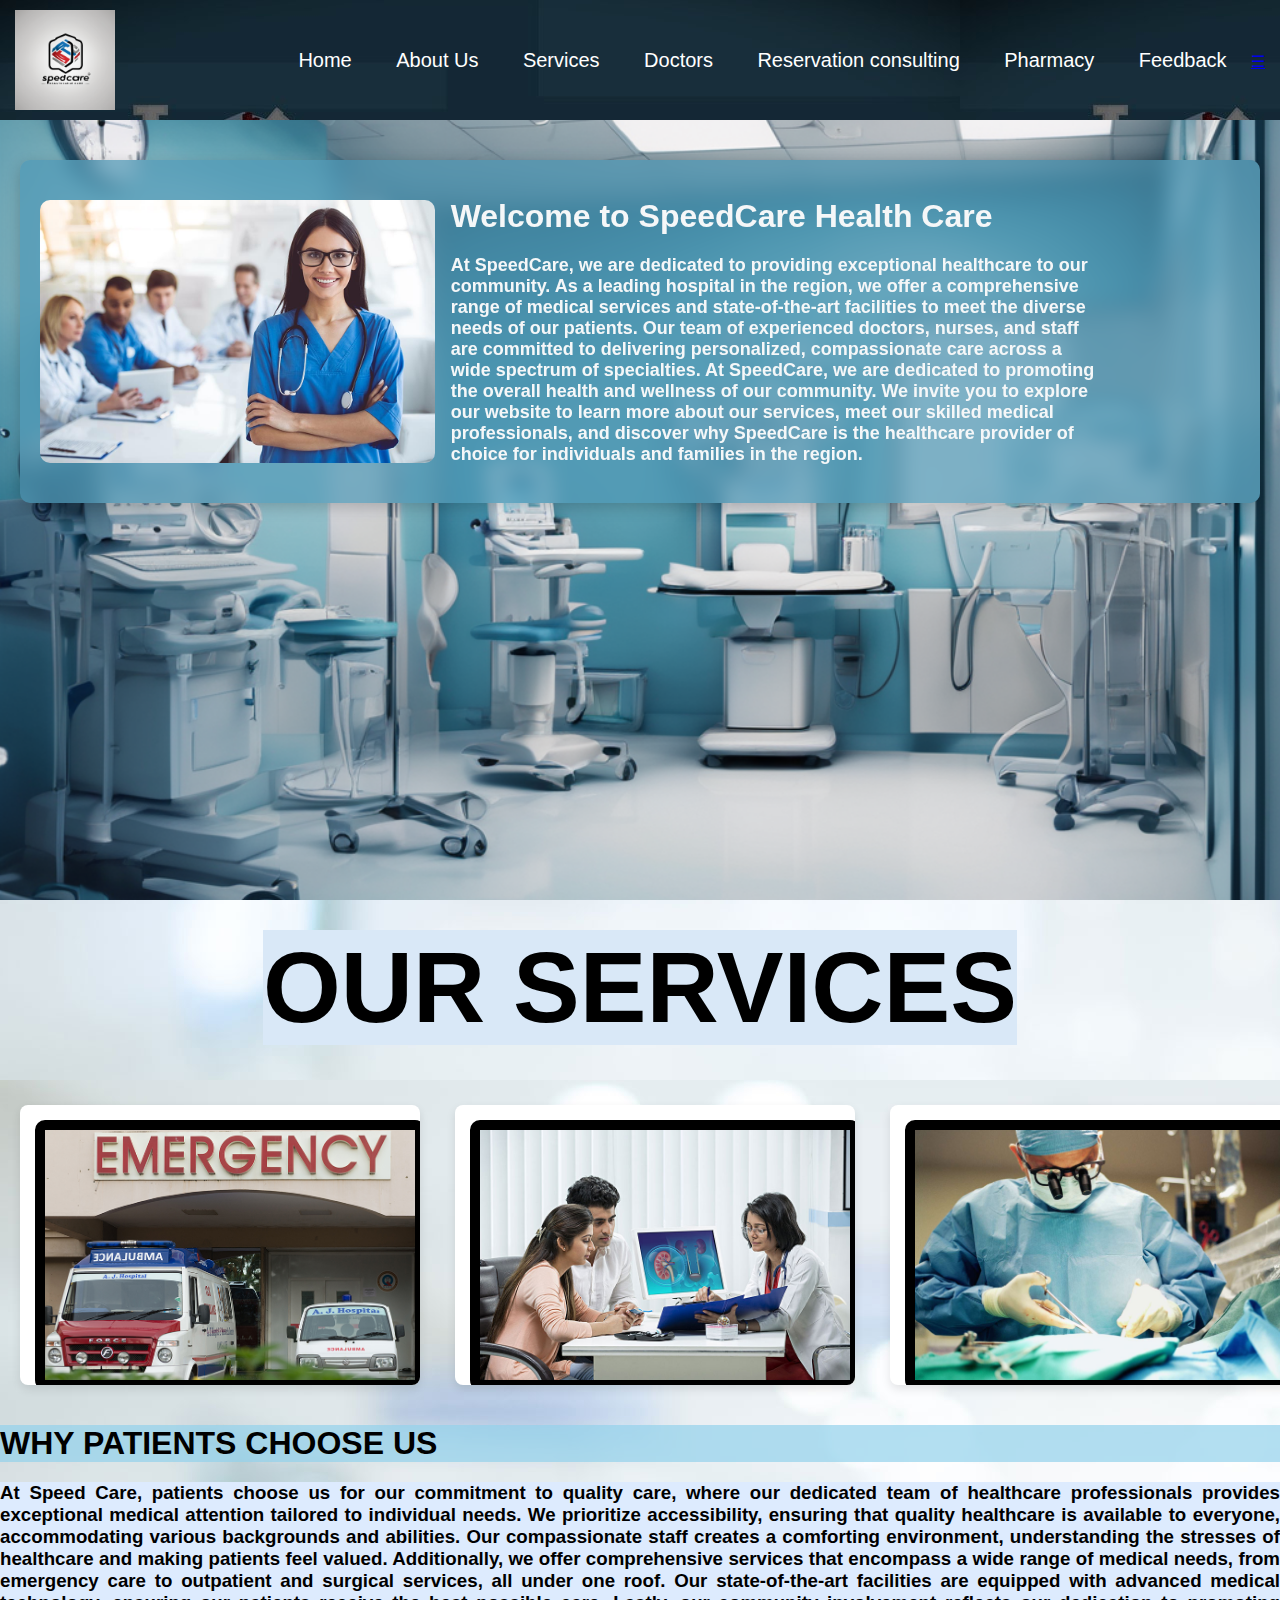
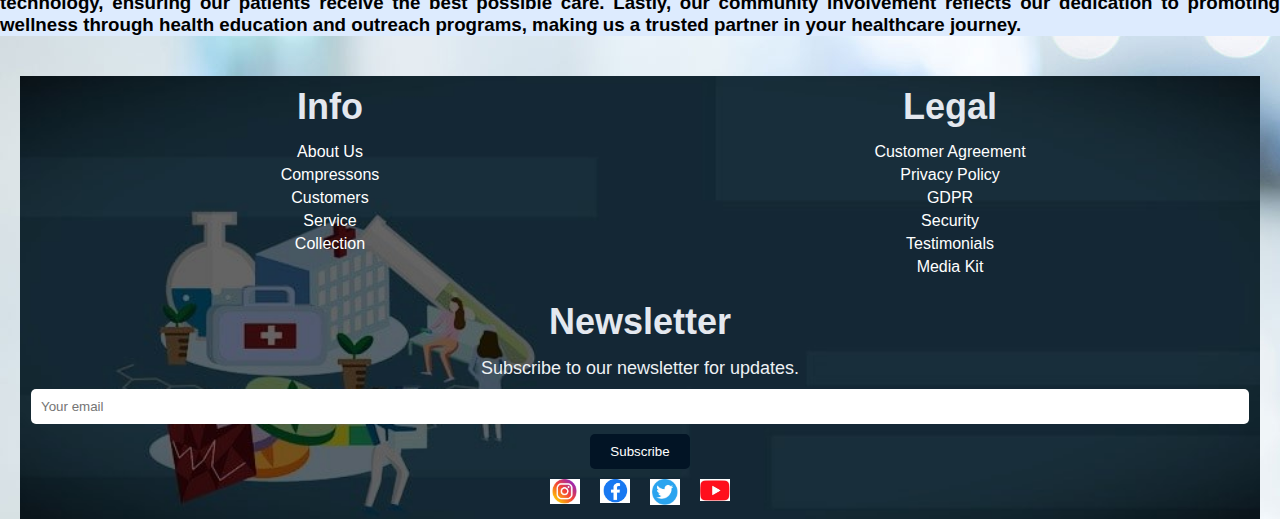
<file: index.html>
<!DOCTYPE html>
<html lang="en">
<head>
    <meta charset="UTF-8">
    <meta name="viewport" content="width=device-width, initial-scale=1.0">
    <title>homepage</title>
    <link rel="stylesheet" href="./style.css">
    <link rel="apple-touch-icon" sizes="180x180" href="././favicon/apple-touch-icon.png">
    <link rel="icon" type="image/png" sizes="32x32" href="./favicon/favicon-32x32.png">
    <link rel="icon" type="image/png" sizes="16x16" href="./favicon/favicon-16x16.png">
    <link rel="manifest" href="./favicon/site.webmanifest">
    <meta name="msapplication-TileColor" content="#da532c">
    <meta name="theme-color" content="#ffffff">
    <script src="./script.js" defer></script>
</head>
<body>
    <div class="background-image">
        <div class="navbar" id="myNavbar">
            <img src="./images/create_a_logo_called_speedcare_health_care.png" class="logo">
            <ul>
                <li><a href="index.html">Home</a></li>
                <li><a href="aboutus.html">About Us</a></li>
                <li><a href="services.html">Services</a></li>
                <li><a href="doctors.html">Doctors</a></li>
                <li><a href="reservation.html">Reservation consulting</a></li>
                <li><a href="pharmacy.html">Pharmacy</a></li>
                <li><a href="feedback.html">Feedback</a></li>
                <a href="javascript:void(0);" class="icon" id="hamburger-icon">
                    &#9776; <!-- Hamburger icon -->
                </a>
            </ul>
            
        </div>
    
        <div class="grid-containerhome">
            <div class="image-container">
              <img src="./images/intro.jpg" alt="SpeedCare Health Care Logo">
            </div>
            <div class="text-container">
              <h1>Welcome to SpeedCare Health Care</h1>
              <h3><p>At SpeedCare, we are dedicated to providing exceptional healthcare to our community. As a leading hospital in the region, we offer a comprehensive range of medical services and state-of-the-art facilities to meet the diverse needs of our patients. Our team of experienced doctors, nurses, and staff are committed to delivering personalized, compassionate care across a wide spectrum of specialties. At SpeedCare, we are dedicated to promoting the overall health and wellness of our community. We invite you to explore our website to learn more about our services, meet our skilled medical professionals, and discover why SpeedCare is the healthcare provider of choice for individuals and families in the region.</p></h3>
            </div>
          </div>
           
          
        </div>

        <section id="feature">
          <div class="title-text">
            <p><H1>OUR SERVICES</H1></p>

          </div>

        </section>



        <div class="grid-containerservices">
            <div class="grid-item">
                <img src="./images/emergency1.jpg" alt="Emergency">
                <div class="overlay">Emergency services provide immediate medical care for acute illnesses and injuries that require urgent attention. These services operate 24/7 and are equipped to handle life-threatening situations, such as heart attacks, strokes, trauma from accidents, and severe respiratory issues. Emergency departments are staffed by trained professionals who can quickly assess, stabilize, and treat patients to prevent complications and ensure timely intervention.</div>
            
                
            </div>
            <div class="grid-item">
                <img src="./images/newopd.jpg" alt="OPD">
                <div class="overlay">Outpatient department (OPD) services cater to patients who do not require hospitalization. These services include routine check-ups, diagnostic tests, minor procedures, and follow-up care for chronic conditions. OPD offers a range of specialties, allowing patients to receive care from various healthcare professionals without the need for an overnight stay. This setting is ideal for managing ongoing health issues, preventive care, and consultations.</div>
            
              
            </div>
            <div class="grid-item">
                <img src="./images/surgery.jpg" alt="Surgical">
                <div class="overlay">Surgical services encompass a wide range of procedures performed by skilled surgeons to diagnose, treat, or manage medical conditions. This includes both elective surgeries, such as hip replacements and appendectomies, and emergency surgeries for acute issues, such as trauma or internal bleeding. Surgical services are supported by advanced technology and facilities, ensuring patient safety and optimal outcomes. Post-operative care is also an integral part of surgical services, focusing on recovery and rehabilitation.</div>
            </div>
      </div>
        <div class="whychooseus">
            
            <h1>WHY PATIENTS CHOOSE US</h1>
            <h3>At Speed Care, patients choose us for our commitment to quality care, 
                where our dedicated team of healthcare professionals provides exceptional medical attention tailored to individual needs.
                 We prioritize accessibility, ensuring that quality healthcare is available to everyone, accommodating various backgrounds and abilities.
                 Our compassionate staff creates a comforting environment, understanding the stresses of healthcare and making patients feel valued. Additionally, we offer comprehensive services that encompass a wide range of medical needs, from emergency care to outpatient and surgical services, all under one roof. Our state-of-the-art facilities are equipped with advanced medical technology, ensuring our patients receive the best possible care. Lastly, our community involvement reflects our dedication to promoting wellness through health education and outreach programs, making us a trusted partner in your healthcare journey.</h3>
        </div>

      <footer>
        <div class="footer-content">
            <div class="footer-section">
                <h2>Info</h2>
                <ul>
                    <li><a href="#">About Us</a></li>
                    <li><a href="#">Compressons</a></li>
                    <li><a href="#">Customers</a></li>
                    <li><a href="#">Service</a></li>
                    <li><a href="#">Collection</a></li>
                </ul>
            </div>
            
            <div class="footer-section">
                <h2>Legal</h2>
                <ul>
                    <li><a href="#">Customer Agreement</a></li>
                    <li><a href="#">Privacy Policy</a></li>
                    <li><a href="#">GDPR</a></li>
                    <li><a href="#">Security</a></li>
                    <li><a href="#">Testimonials</a></li>
                    <li><a href="#">Media Kit</a></li>
                </ul>
            </div>
    
            <div class="footer-section">
                <h2>Newsletter</h2>
                <p>Subscribe to our newsletter for updates.</p>
                <input type="email" placeholder="Your email" aria-label="Your email">
                <button>Subscribe</button>
                <div class="social-media">
                    <a href="#"><img src="./images/insta (1).png" alt="Instagram Logo" class="social-logo"></a>
                    <a href="#"><img src="./images/fb.png" alt="Facebook Logo" class="social-logo"></a>
                    <a href="#"><img src="./images/twit.png" alt="Twitter Logo" class="social-logo"></a>
                    <a href="#"><img src="./images/YOUTUBE.jpg" alt="YouTube Logo" class="social-logo"></a>
                </div>
            </div>
        </div>
    </footer>

      
    </div>
    <script src="navbar.js"></script> <!-- Link to the JavaScript file -->
</body>
</html>
</file>
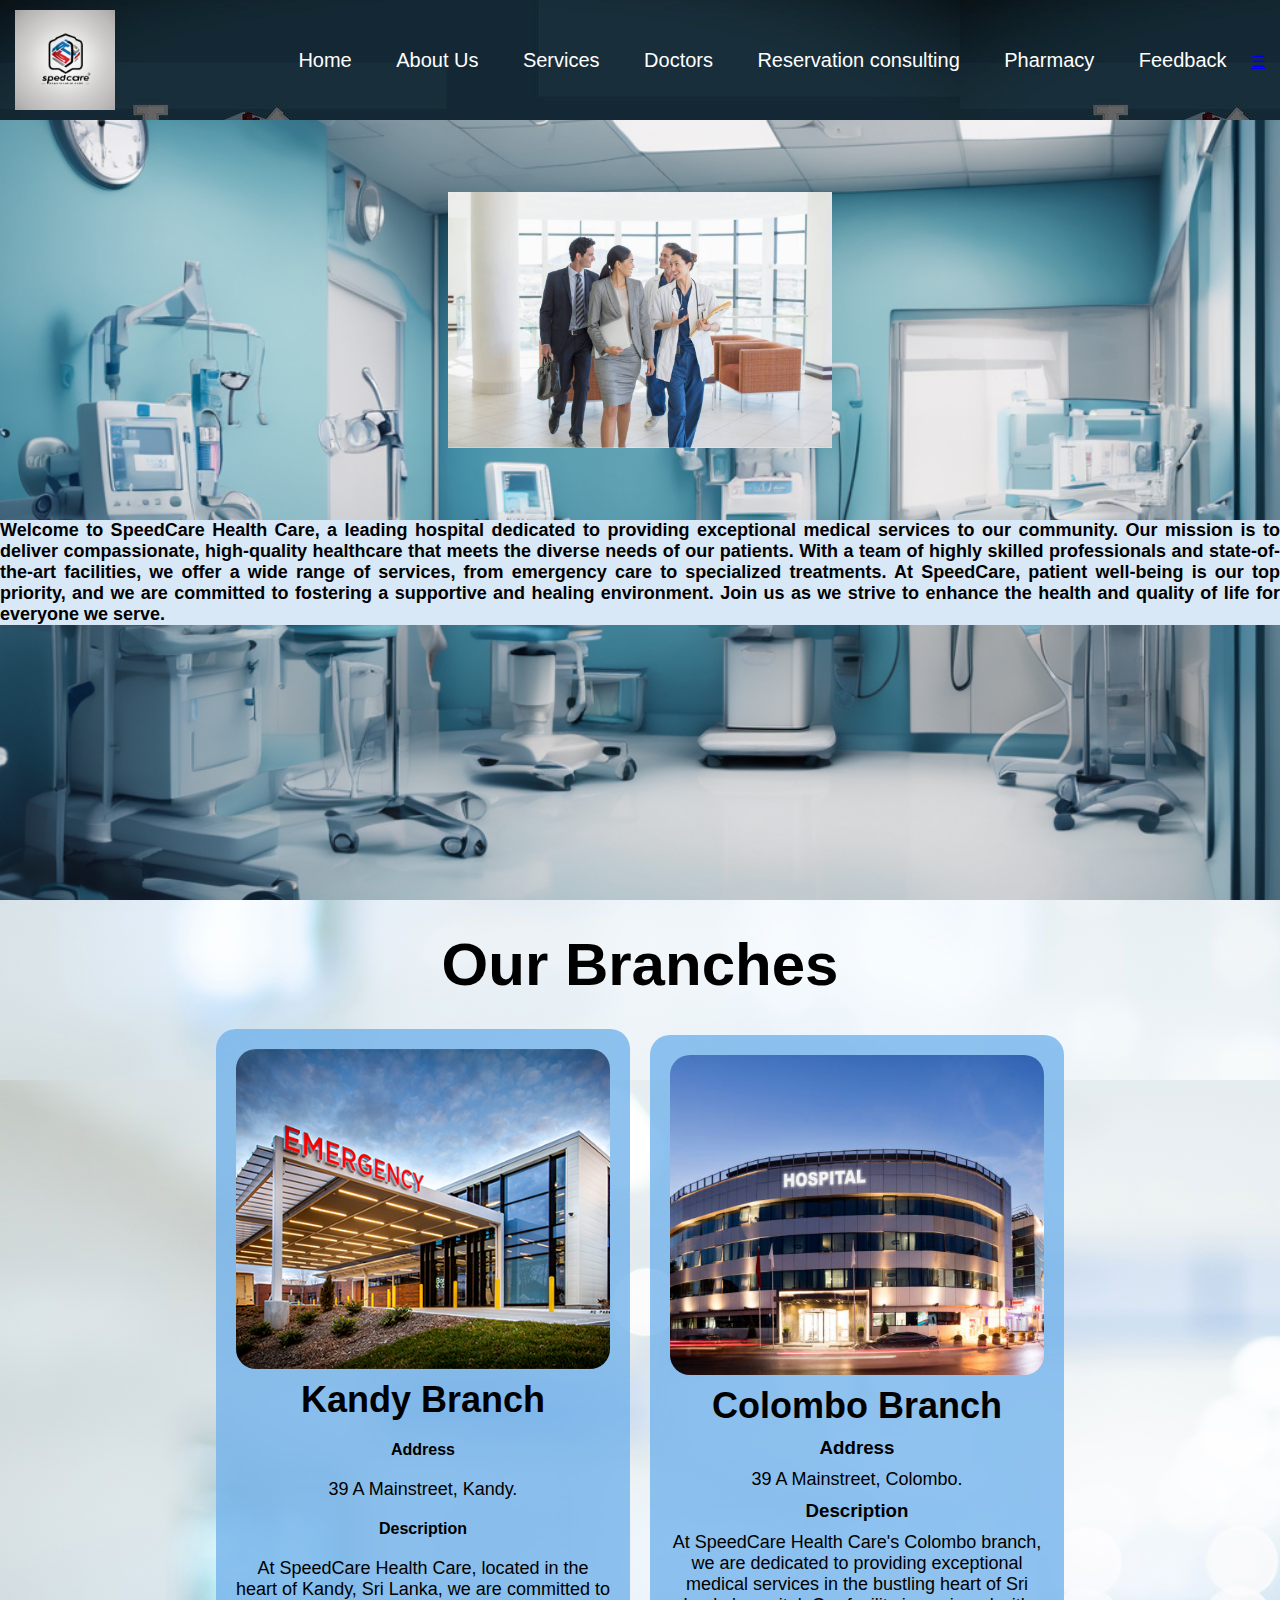
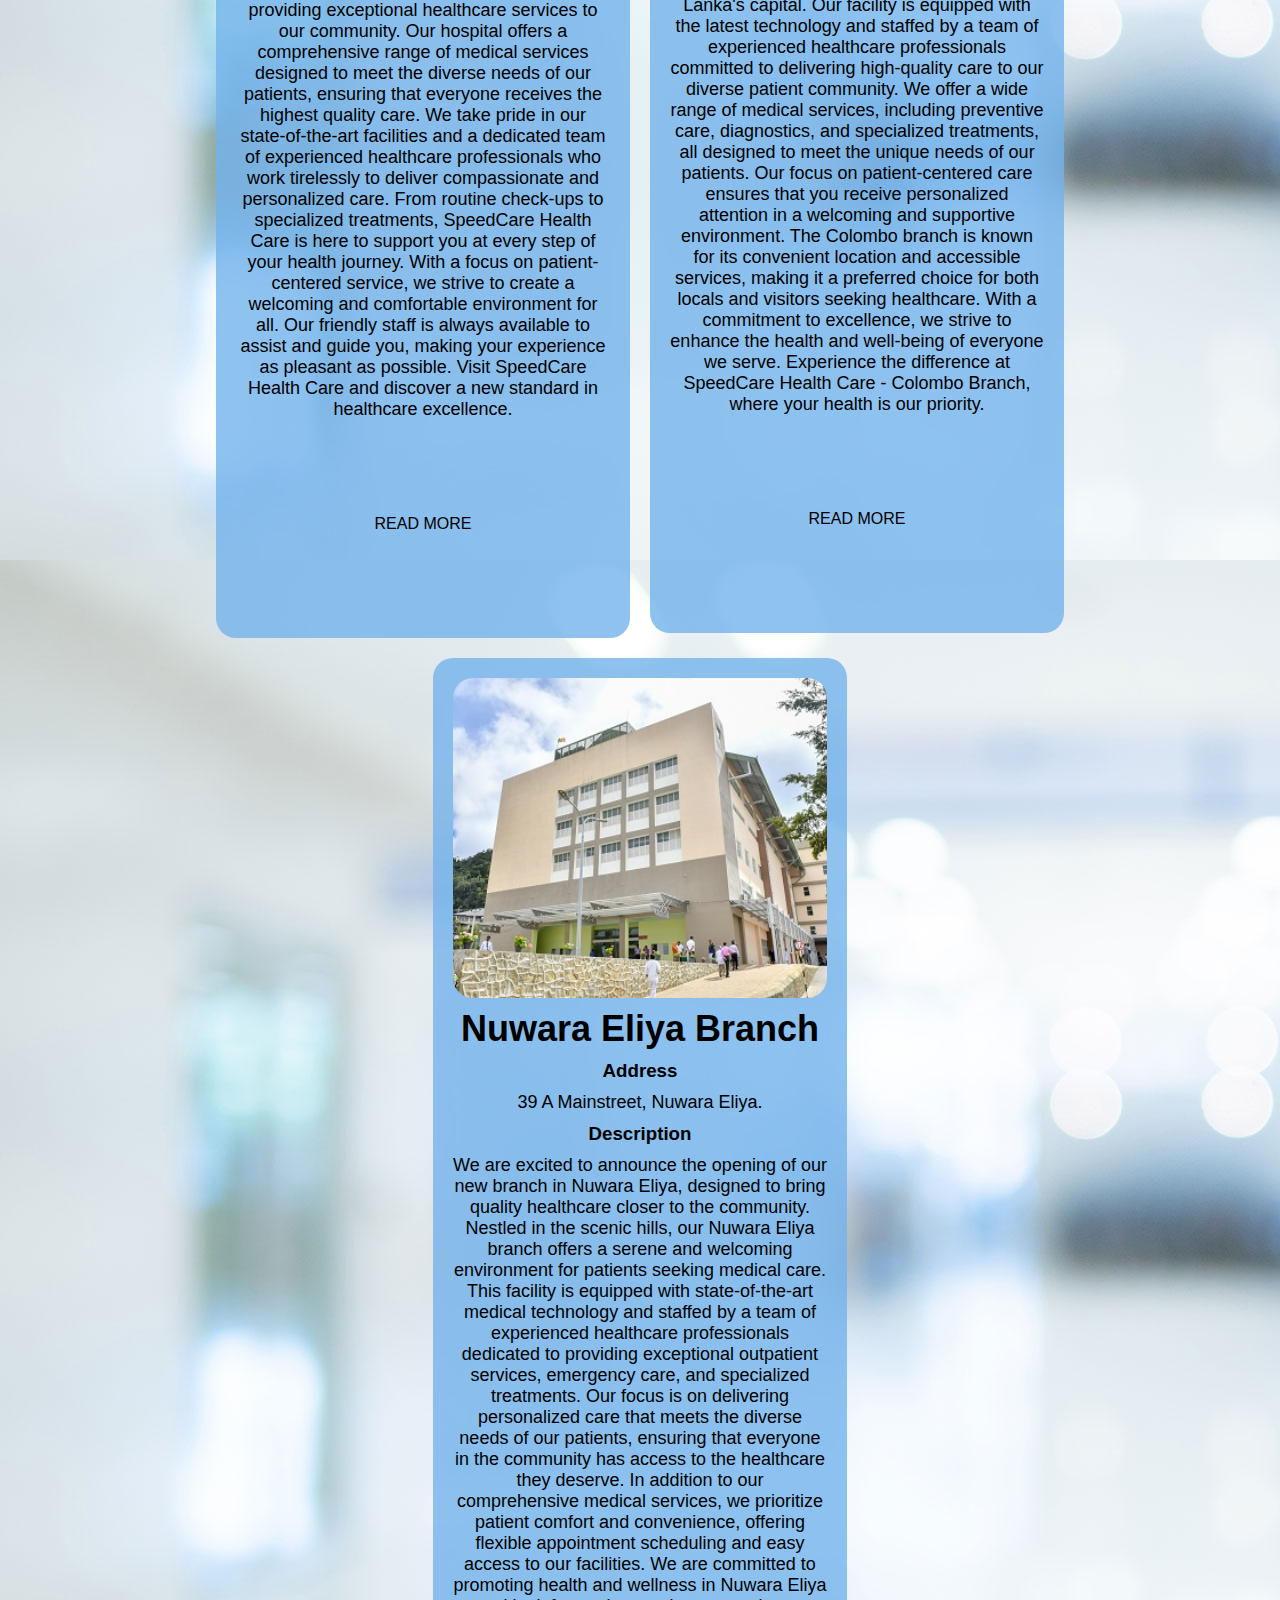
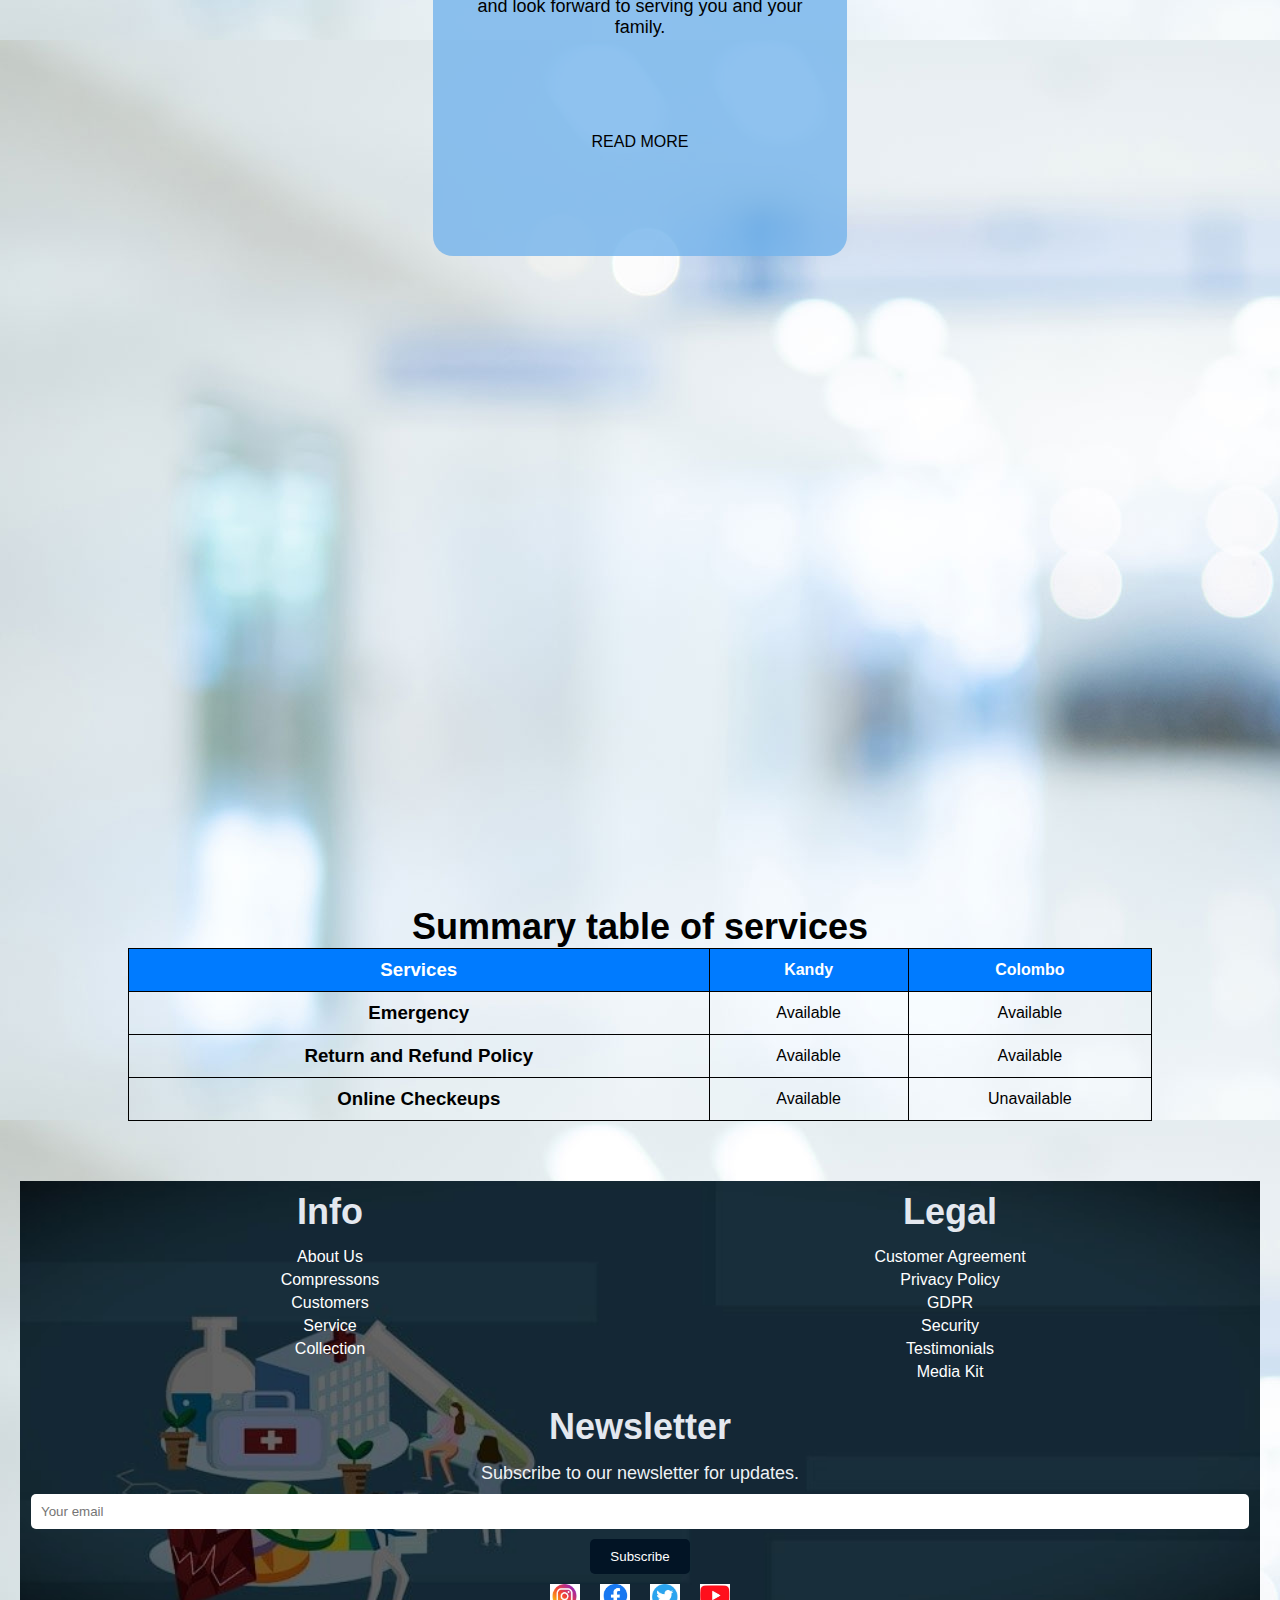
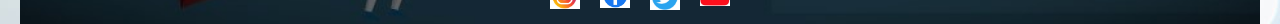
<file: aboutus.html>
<!DOCTYPE html>
<html lang="en">
<head>
    <meta charset="UTF-8">
    <meta name="viewport" content="width=device-width, initial-scale=1.0">
    <title>About us page</title>
    <link rel="stylesheet" href="./style.css">
    <link rel="apple-touch-icon" sizes="180x180" href="././favicon/apple-touch-icon.png">
    <link rel="icon" type="image/png" sizes="32x32" href="./favicon/favicon-32x32.png">
    <link rel="icon" type="image/png" sizes="16x16" href="./favicon/favicon-16x16.png">
    <link rel="manifest" href="./favicon/site.webmanifest">
    <meta name="msapplication-TileColor" content="#da532c">
    <meta name="theme-color" content="#ffffff">
    <script src="./script.js" defer></script>
</head>
<body>
    <div class="background-image">
        <div class="navbar" id="myNavbar">
            <img src="./images/create_a_logo_called_speedcare_health_care.png" class="logo">
            <ul>
                <li><a href="index.html">Home</a></li>
                <li><a href="aboutus.html">About Us</a></li>
                <li><a href="services.html">Services</a></li>
                <li><a href="doctors.html">Doctors</a></li>
                <li><a href="reservation.html">Reservation consulting</a></li>
                <li><a href="pharmacy.html">Pharmacy</a></li>
                <li><a href="feedback.html">Feedback</a></li>
                <a href="javascript:void(0);" class="icon" id="hamburger-icon">
                    &#9776; <!-- Hamburger icon -->
                </a>
            </ul>
            
          
        </div>
        <div class="background-section">
            <img src="./images/aboutfront.jpg" alt="Healthcare Team" class="main-image">
            <div class="overlay">
                <h2>About Us</h2>
                <p>Welcome to SpeedCare Health Care, a leading hospital dedicated to providing exceptional medical services to our community. Our mission is to deliver compassionate, high-quality healthcare that meets the diverse needs of our patients. With a team of highly skilled professionals and state-of-the-art facilities, we offer a wide range of services, from emergency care to specialized treatments. At SpeedCare, patient well-being is our top priority, and we are committed to fostering a supportive and healing environment. Join us as we strive to enhance the health and quality of life for everyone we serve.</p>
            </div>
        </div>
        <div class="adtimgsec"><h2><p>Welcome to SpeedCare Health Care, a leading hospital dedicated to providing exceptional medical services to our community. Our mission is to deliver compassionate, high-quality healthcare that meets the diverse needs of our patients. With a team of highly skilled professionals and state-of-the-art facilities, we offer a wide range of services, from emergency care to specialized treatments. At SpeedCare, patient well-being is our top priority, and we are committed to fostering a supportive and healing environment. Join us as we strive to enhance the health and quality of life for everyone we serve.</p></h2></div>
            
    </div>
        
    
        
            </div>
        </div>

        <section id="about">
            <div class="title-text">

            </div>
            <h1 class="branch-head">Our Branches</h1>
    <section class="Locations">
        <div class="branches">
            <div class="branch1"></div>
            <h2>Kandy Branch</h2>
            <h4>Address</h4><p>39 A Mainstreet, Kandy.</p>
            <h4>Description</h4><p>At SpeedCare Health Care, located in the heart of Kandy, Sri Lanka, we are committed to providing exceptional healthcare services to our community. Our hospital offers a comprehensive range of medical services designed to meet the diverse needs of our patients, ensuring that everyone receives the highest quality care.

              We take pride in our state-of-the-art facilities and a dedicated team of experienced healthcare professionals who work tirelessly to deliver compassionate and personalized care. From routine check-ups to specialized treatments, SpeedCare Health Care is here to support you at every step of your health journey.
              
              With a focus on patient-centered service, we strive to create a welcoming and comfortable environment for all. Our friendly staff is always available to assist and guide you, making your experience as pleasant as possible.
              
              Visit SpeedCare Health Care and discover a new standard in healthcare excellence.</p>
            <a href="#">READ MORE</a>
        </div>
        <div class="branches">
            <div class="branch2"></div>
            <h2>Colombo Branch</h2>
            <h3>Address</h3><p>39 A Mainstreet, Colombo.</p>
            <h3>Description</h3><p>At SpeedCare Health Care's Colombo branch, we are dedicated to providing exceptional medical services in the bustling heart of Sri Lanka's capital. Our facility is equipped with the latest technology and staffed by a team of experienced healthcare professionals committed to delivering high-quality care to our diverse patient community.

              We offer a wide range of medical services, including preventive care, diagnostics, and specialized treatments, all designed to meet the unique needs of our patients. Our focus on patient-centered care ensures that you receive personalized attention in a welcoming and supportive environment.
              
              The Colombo branch is known for its convenient location and accessible services, making it a preferred choice for both locals and visitors seeking healthcare. With a commitment to excellence, we strive to enhance the health and well-being of everyone we serve.
              
              Experience the difference at SpeedCare Health Care - Colombo Branch, where your health is our priority.</p>
            <a href="#">READ MORE</a>
        </div>
        <div class="branches">
            <div class="branch3"></div>
            <h2>Nuwara Eliya Branch</h2>
            <h3>Address</h3><p>39 A Mainstreet, Nuwara Eliya.</p>
            <h3>Description</h3><p>We are excited to announce the opening of our new branch in Nuwara Eliya, designed to bring quality healthcare closer to the community. Nestled in the scenic hills, our Nuwara Eliya branch offers a serene and welcoming environment for patients seeking medical care.

                This facility is equipped with state-of-the-art medical technology and staffed by a team of experienced healthcare professionals dedicated to providing exceptional outpatient services, emergency care, and specialized treatments. Our focus is on delivering personalized care that meets the diverse needs of our patients, ensuring that everyone in the community has access to the healthcare they deserve.
                
                In addition to our comprehensive medical services, we prioritize patient comfort and convenience, offering flexible appointment scheduling and easy access to our facilities. We are committed to promoting health and wellness in Nuwara Eliya and look forward to serving you and your family.</p>
            <a href="#">READ MORE</a>
        </div>
    </section>
        </section>
        <div class="map-container">
            <iframe 
                src="https://www.google.com/maps/embed?pb=!1m18!1m12!1m3!1d3973.025275018434!2d80.63432141420615!3d7.290757994116165!2m3!1f0!2f0!3f0!3m2!1i1024!2i768!4f13.1!3m3!1m2!1s0x3ae2e4c4c6f2e4b7%3A0x5d1d1f2b6e7a14df!2sKandy%2C%20Sri%20Lanka!5e0!3m2!1sen!2sus!4v1622520803270!5m2!1sen!2sus" 
                width="400" 
                height="450" 
                style="border:0;" 
                allowfullscreen="" 
                loading="lazy">
            </iframe>
            <iframe 
                src="https://www.google.com/maps/embed?pb=!1m18!1m12!1m3!1d3973.025275018434!2d80.63432141420615!3d7.290757994116165!2m3!1f0!2f0!3f0!3m2!1i1024!2i768!4f13.1!3m3!1m2!1s0x3ae2e4c4c6f2e4b7%3A0x5d1d1f2b6e7a14df!2sKandy%2C%20Sri%20Lanka!5e0!3m2!1sen!2sus!4v1622520803270!5m2!1sen!2sus" 
                width="400" 
                height="450" 
                style="border:0;" 
                allowfullscreen="" 
                loading="lazy">
            </iframe>
            <iframe 
                src="https://www.google.com/maps/embed?pb=!1m18!1m12!1m3!1d3973.025275018434!2d80.63432141420615!3d7.290757994116165!2m3!1f0!2f0!3f0!3m2!1i1024!2i768!4f13.1!3m3!1m2!1s0x3ae2e4c4c6f2e4b7%3A0x5d1d1f2b6e7a14df!2sKandy%2C%20Sri%20Lanka!5e0!3m2!1sen!2sus!4v1622520803270!5m2!1sen!2sus" 
                width="400" 
                height="450" 
                style="border:0;" 
                allowfullscreen="" 
                loading="lazy">
            </iframe>
        </div>


        <table class="services-table">
            <div class="Summary"></div>
            <caption><h2>Summary table of services</h2></caption>
            <thead>
                <tr>
                    <th><h3>Services</h3></th>
                    <th>Kandy</th>
                    <th>Colombo</th>
                </tr>
            </thead>
            <tbody>
                <tr>
                    <td><h3>Emergency</h3></td>
                    <td>Available</td>
                    <td>Available</td>
                </tr>
                <tr>
                    <td><h3>Return and Refund Policy</h3></td>
                    <td>Available</td>
                    <td>Available</td>
                </tr>
                <tr>
                    <td><h3>Online Checkeups</h3></td>
                    <td>Available</td>
                    <td>Unavailable</td>
                </tr>
            </tbody>
        </table>


        <footer>
            <div class="footer-content">
                <div class="footer-section">
                    <h2>Info</h2>
                    <ul>
                        <li><a href="#">About Us</a></li>
                        <li><a href="#">Compressons</a></li>
                        <li><a href="#">Customers</a></li>
                        <li><a href="#">Service</a></li>
                        <li><a href="#">Collection</a></li>
                    </ul>
                </div>
                
                <div class="footer-section">
                    <h2>Legal</h2>
                    <ul>
                        <li><a href="#">Customer Agreement</a></li>
                        <li><a href="#">Privacy Policy</a></li>
                        <li><a href="#">GDPR</a></li>
                        <li><a href="#">Security</a></li>
                        <li><a href="#">Testimonials</a></li>
                        <li><a href="#">Media Kit</a></li>
                    </ul>
                </div>
        
                <div class="footer-section">
                    <h2>Newsletter</h2>
                    <p>Subscribe to our newsletter for updates.</p>
                    <input type="email" placeholder="Your email" aria-label="Your email">
                    <button>Subscribe</button>
                    <div class="social-media">
                        <a href="#"><img src="./images/insta (1).png" alt="Instagram Logo" class="social-logo"></a>
                        <a href="#"><img src="./images/fb.png" alt="Facebook Logo" class="social-logo"></a>
                        <a href="#"><img src="./images/twit.png" alt="Twitter Logo" class="social-logo"></a>
                        <a href="#"><img src="./images/YOUTUBE.jpg" alt="YouTube Logo" class="social-logo"></a>
                    </div>
                </div>
            </div>
        </footer>
        <script src="navbar.js"></script> <!-- Link to the JavaScript file -->

</body>
</html>
</file>
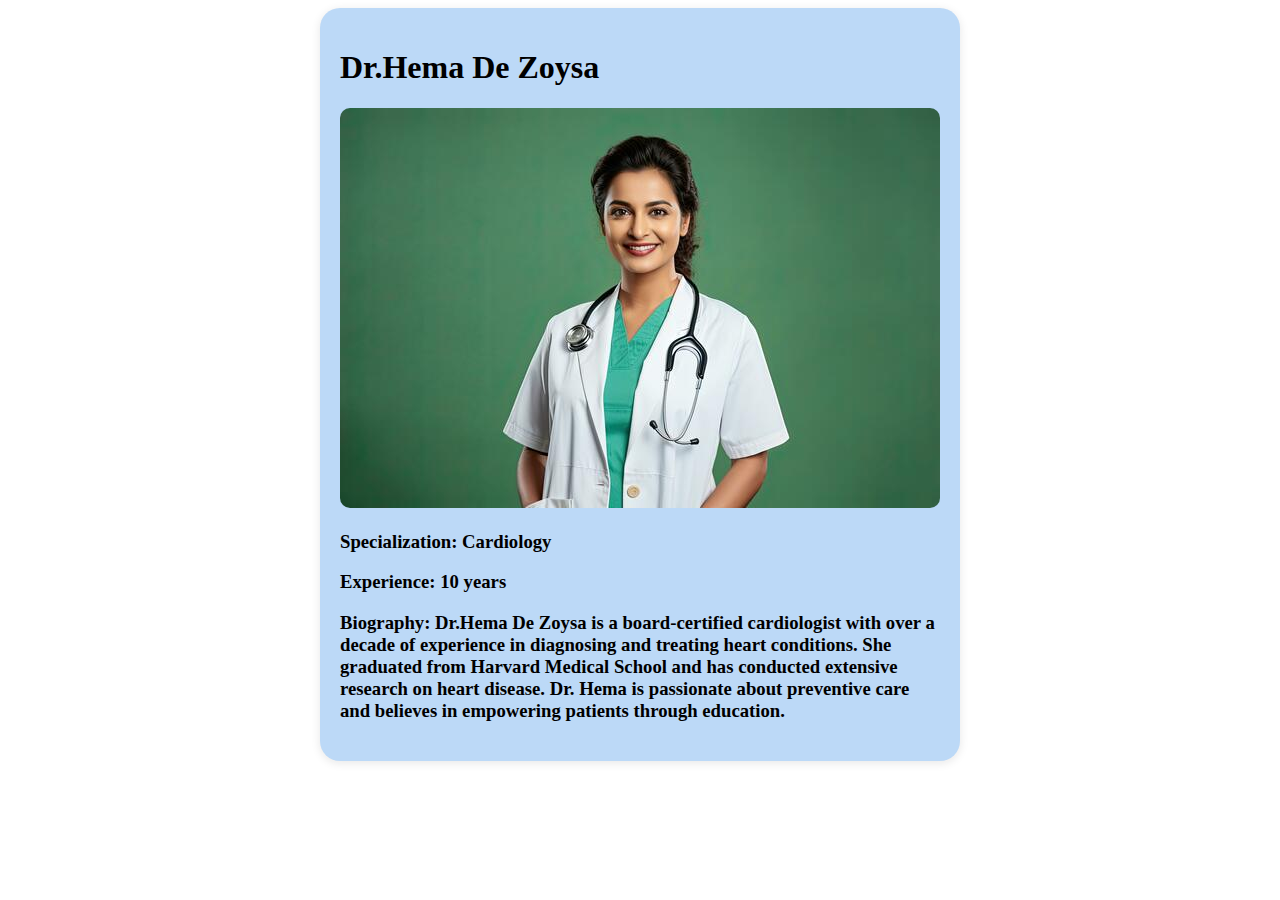
<file: doctor1.html>
<!DOCTYPE html>
<html lang="en">
<head>
    <meta charset="UTF-8">
    <meta name="viewport" content="width=device-width, initial-scale=1.0">
    <title>Document</title>
    <link rel="stylesheet" href="./doctors.css">
    <link rel="apple-touch-icon" sizes="180x180" href="././favicon/apple-touch-icon.png">
    <link rel="icon" type="image/png" sizes="32x32" href="./favicon/favicon-32x32.png">
    <link rel="icon" type="image/png" sizes="16x16" href="./favicon/favicon-16x16.png">
    <link rel="manifest" href="./favicon/site.webmanifest">
    <meta name="msapplication-TileColor" content="#da532c">
    <meta name="theme-color" content="#ffffff">
    <script src="./script.js" defer></script>
</head>
<body>
    <div class="doctor-details">
        <h1>Dr.Hema De Zoysa</h1>
        <img src="./images/doc1.jpg" alt="Doctor 1">
        <h3><p>Specialization: Cardiology</p>
        <p>Experience: 10 years</p>
        <p>Biography: Dr.Hema De Zoysa is a board-certified cardiologist with over a decade of experience in diagnosing and treating heart conditions. She graduated from Harvard Medical School and has conducted extensive research on heart disease. Dr. Hema is passionate about preventive care and believes in empowering patients through education.
        </p></h3>
        </div>
    
</body>
</html>
</file>
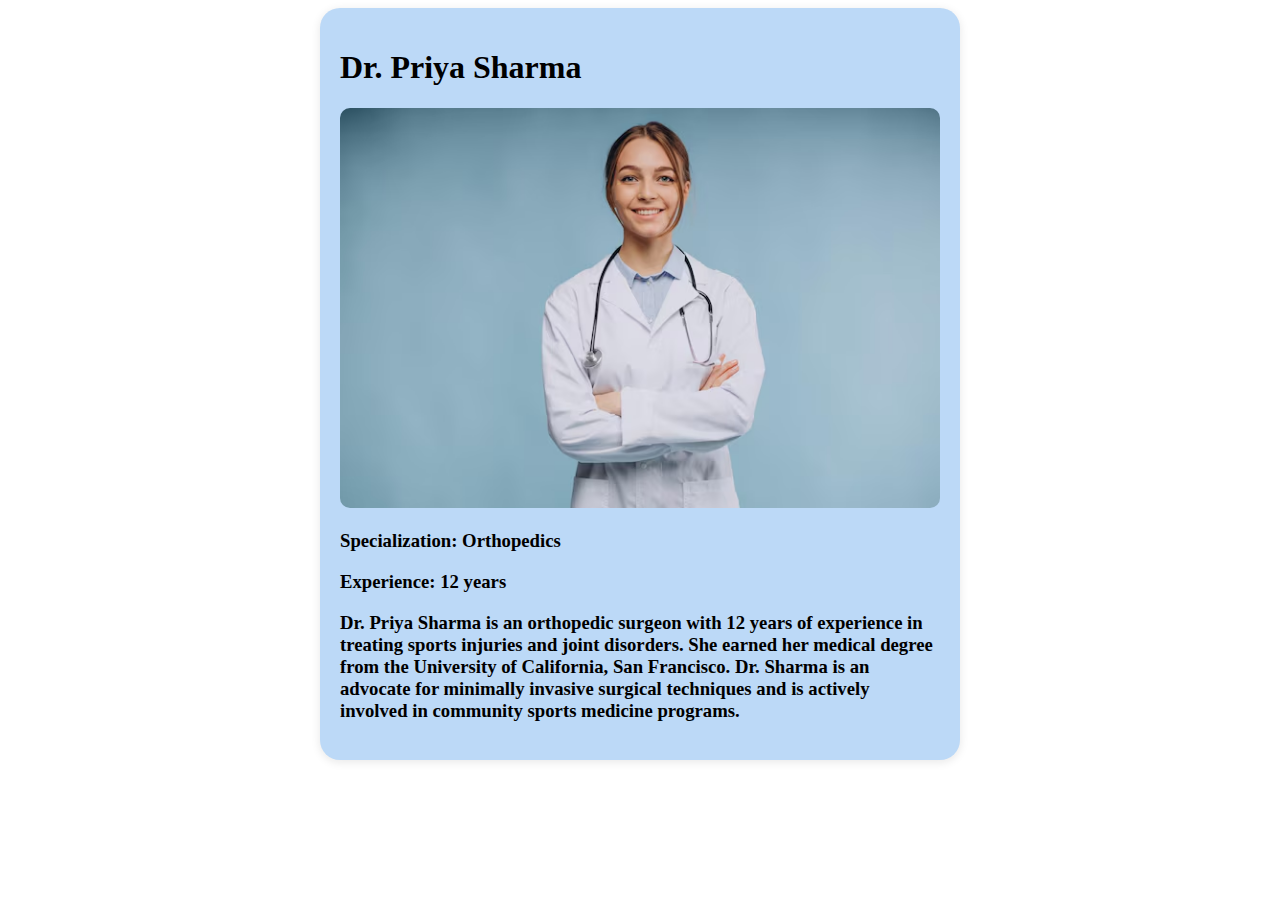
<file: doctor2.html>
<!DOCTYPE html>
<html lang="en">
<head>
    <meta charset="UTF-8">
    <meta name="viewport" content="width=device-width, initial-scale=1.0">
    <title>Document</title>
    <link rel="stylesheet" href="./doctors.css">
    <link rel="apple-touch-icon" sizes="180x180" href="././favicon/apple-touch-icon.png">
    <link rel="icon" type="image/png" sizes="32x32" href="./favicon/favicon-32x32.png">
    <link rel="icon" type="image/png" sizes="16x16" href="./favicon/favicon-16x16.png">
    <link rel="manifest" href="./favicon/site.webmanifest">
    <meta name="msapplication-TileColor" content="#da532c">
    <meta name="theme-color" content="#ffffff">
    <script src="./script.js" defer></script>
</head>
<body>
    <div class="doctor-details">
        <h1>Dr. Priya Sharma</h1>
        <img src="./images/doc2.avif" alt="Doctor 2">
        <h3><p>Specialization: Orthopedics</p>
        <p>Experience: 12 years</p>
        <p>Dr. Priya Sharma is an orthopedic surgeon with 12 years of experience in treating sports injuries and joint disorders. She earned her medical degree from the University of California, San Francisco. Dr. Sharma is an advocate for minimally invasive surgical techniques and is actively involved in community sports medicine programs.</p></h3>
        </div>
    
</body>
</html>
</file>
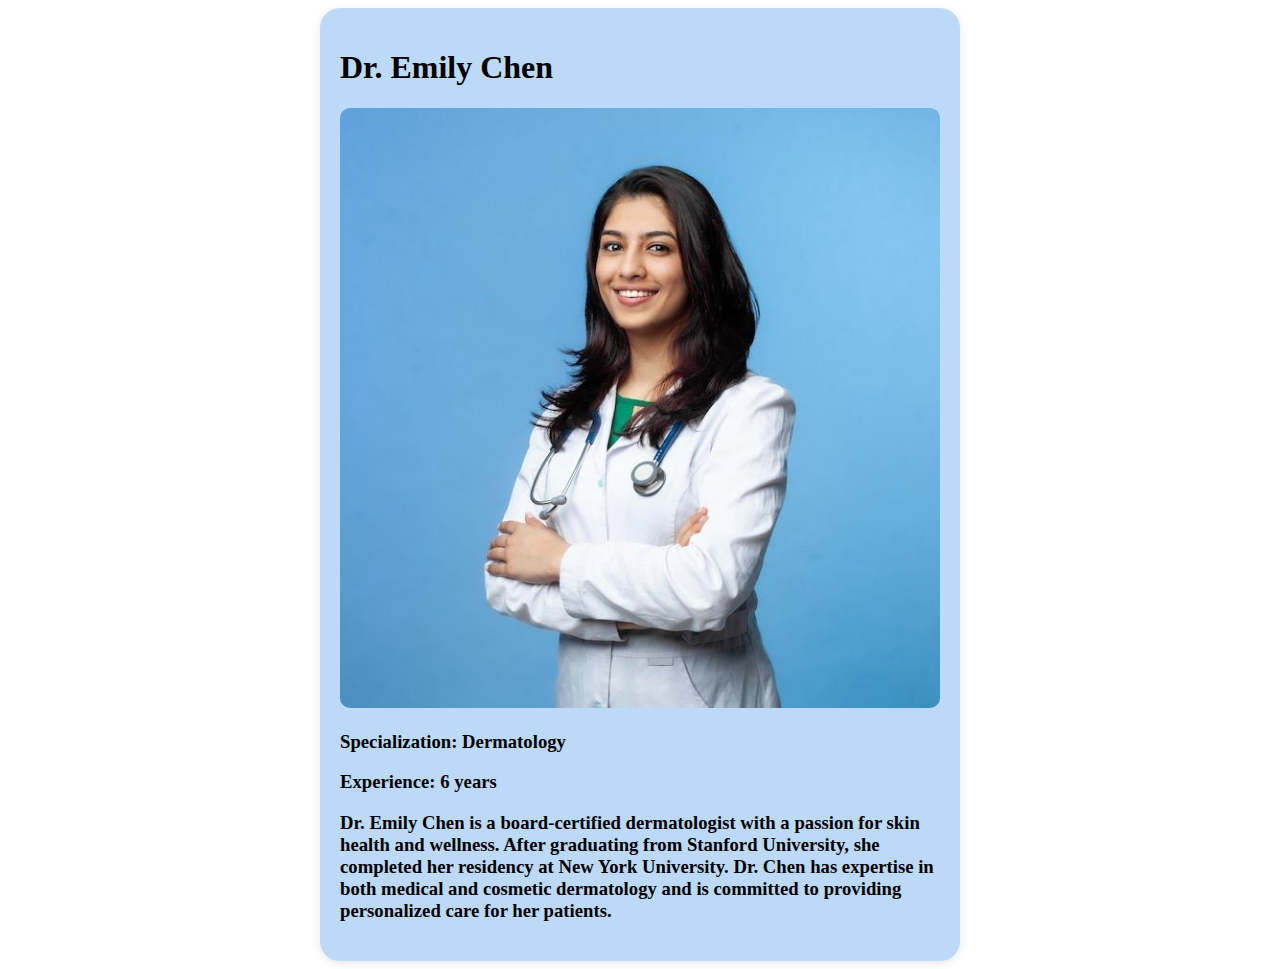
<file: doctor3.html>
<!DOCTYPE html>
<html lang="en">
<head>
    <meta charset="UTF-8">
    <meta name="viewport" content="width=device-width, initial-scale=1.0">
    <title>Document</title>
    <link rel="stylesheet" href="./doctors.css">
    <link rel="apple-touch-icon" sizes="180x180" href="././favicon/apple-touch-icon.png">
    <link rel="icon" type="image/png" sizes="32x32" href="./favicon/favicon-32x32.png">
    <link rel="icon" type="image/png" sizes="16x16" href="./favicon/favicon-16x16.png">
    <link rel="manifest" href="./favicon/site.webmanifest">
    <meta name="msapplication-TileColor" content="#da532c">
    <meta name="theme-color" content="#ffffff">
    <script src="./script.js" defer></script>
</head>
<body>
    <div class="doctor-details">
        <h1>Dr. Emily Chen</h1>
        <img src="./images/doc3.jpg" alt="Doctor 3">
        <h3><p>Specialization: Dermatology</p>
        <p>Experience: 6 years</p>
        <p>Dr. Emily Chen is a board-certified dermatologist with a passion for skin health and wellness. After graduating from Stanford University, she completed her residency at New York University. Dr. Chen has expertise in both medical and cosmetic dermatology and is committed to providing personalized care for her patients.</p></h3>
        </div>
    
</body>
</html>
</file>
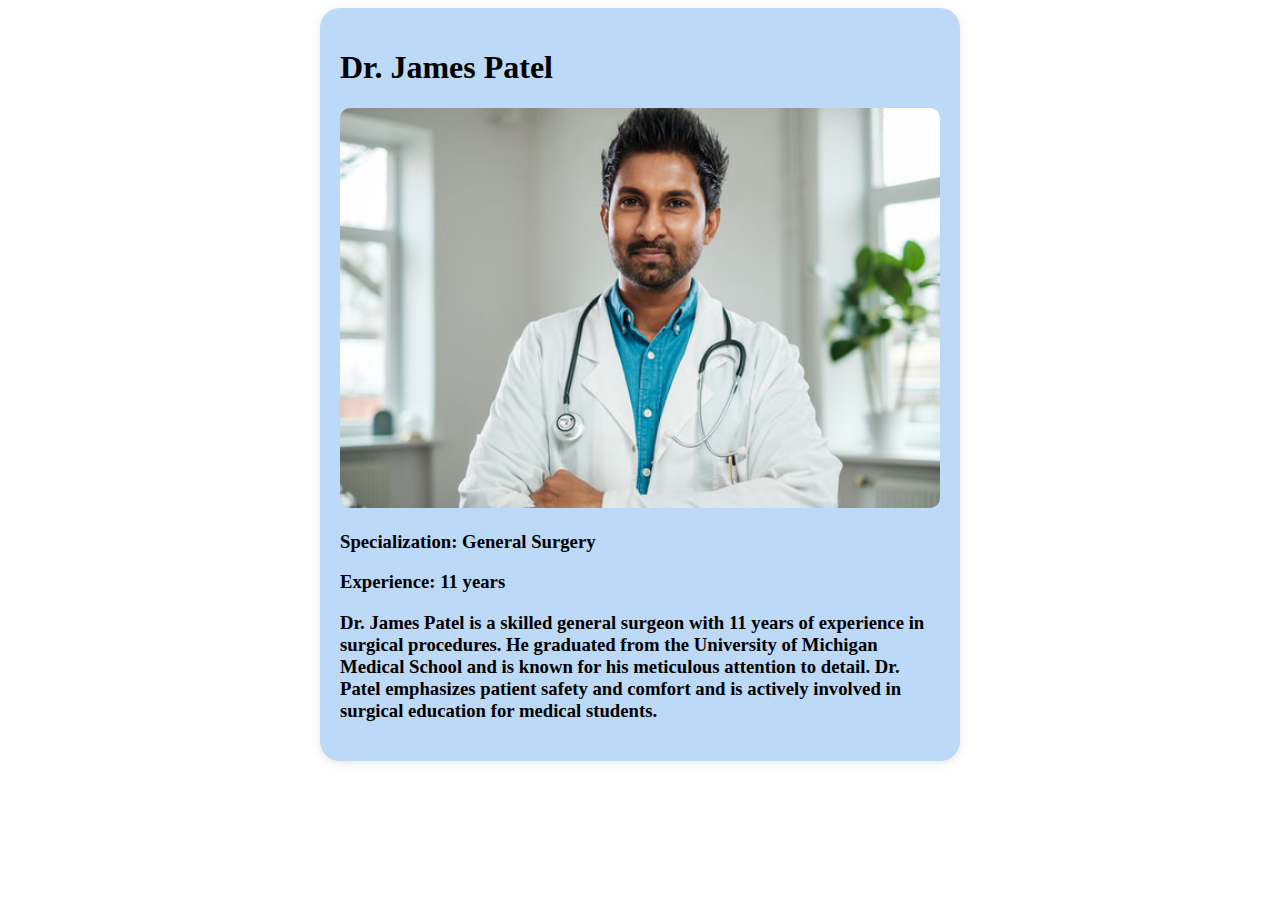
<file: doctor4.html>
<!DOCTYPE html>
<html lang="en">
<head>
    <meta charset="UTF-8">
    <meta name="viewport" content="width=device-width, initial-scale=1.0">
    <title>Document</title>
    <link rel="stylesheet" href="./doctors.css">
    <link rel="apple-touch-icon" sizes="180x180" href="././favicon/apple-touch-icon.png">
    <link rel="icon" type="image/png" sizes="32x32" href="./favicon/favicon-32x32.png">
    <link rel="icon" type="image/png" sizes="16x16" href="./favicon/favicon-16x16.png">
    <link rel="manifest" href="./favicon/site.webmanifest">
    <meta name="msapplication-TileColor" content="#da532c">
    <meta name="theme-color" content="#ffffff">
    <script src="./script.js" defer></script>

</head>
<body>
    <div class="doctor-details">
        <h1>Dr. James Patel</h1>
        <img src="./images/doc4.jpg" alt="Doctor 4">
        <h3><p>Specialization: General Surgery</p>
        <p>Experience: 11 years</p>
        <p>Dr. James Patel is a skilled general surgeon with 11 years of experience in surgical procedures. He graduated from the University of Michigan Medical School and is known for his meticulous attention to detail. Dr. Patel emphasizes patient safety and comfort and is actively involved in surgical education for medical students.</p></h3>
        </div>
    
</body>
</html>
</file>
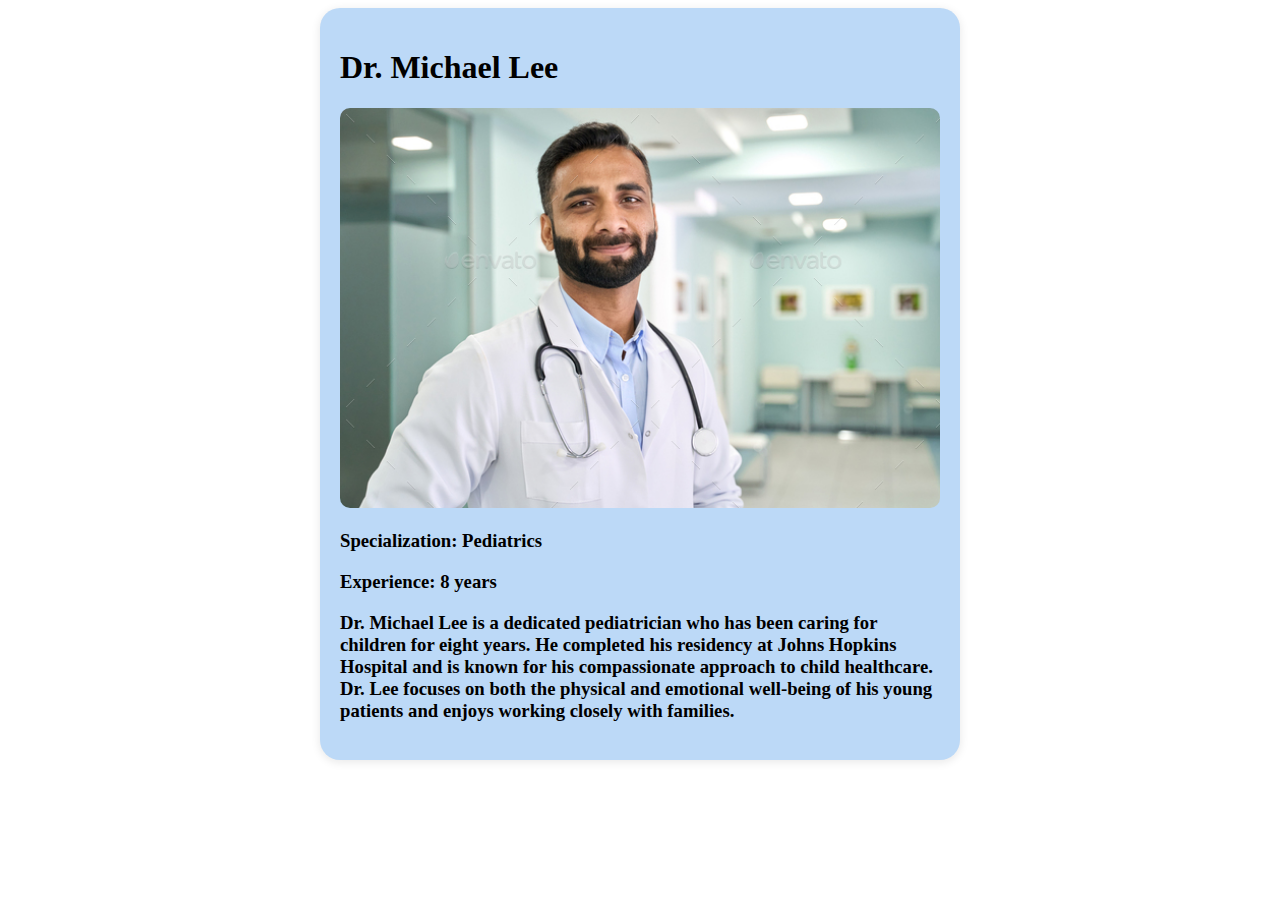
<file: doctor5.html>
<!DOCTYPE html>
<html lang="en">
<head>
    <meta charset="UTF-8">
    <meta name="viewport" content="width=device-width, initial-scale=1.0">
    <title>Document</title>
    <link rel="stylesheet" href="./doctors.css">
    <link rel="apple-touch-icon" sizes="180x180" href="././favicon/apple-touch-icon.png">
    <link rel="icon" type="image/png" sizes="32x32" href="./favicon/favicon-32x32.png">
    <link rel="icon" type="image/png" sizes="16x16" href="./favicon/favicon-16x16.png">
    <link rel="manifest" href="./favicon/site.webmanifest">
    <meta name="msapplication-TileColor" content="#da532c">
    <meta name="theme-color" content="#ffffff">
    <script src="./script.js" defer></script>
</head>
<body>
    <div class="doctor-details">
        <h1>Dr. Michael Lee</h1>
        <img src="./images/doc5.jpg" alt="Doctor 4">
        <h3><p>Specialization: Pediatrics</p>
        <p>Experience: 8 years</p>
        <p>Dr. Michael Lee is a dedicated pediatrician who has been caring for children for eight years. He completed his residency at Johns Hopkins Hospital and is known for his compassionate approach to child healthcare. Dr. Lee focuses on both the physical and emotional well-being of his young patients and enjoys working closely with families.</p></h3>
        </div>
    
</body>
</html>
</file>
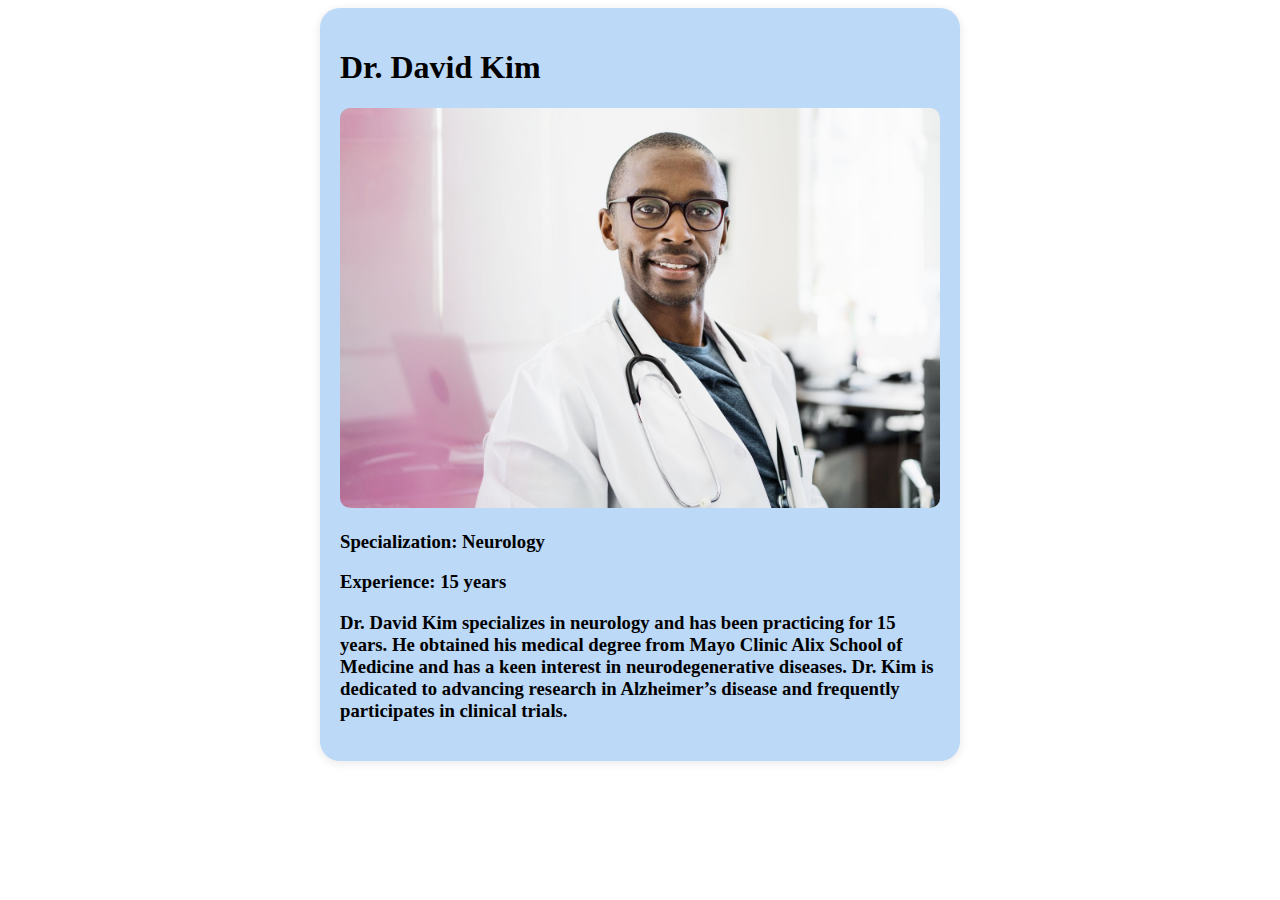
<file: doctor6.html>
<!DOCTYPE html>
<html lang="en">
<head>
    <meta charset="UTF-8">
    <meta name="viewport" content="width=device-width, initial-scale=1.0">
    <title>Document</title>
    <link rel="stylesheet" href="./doctors.css">
    <link rel="apple-touch-icon" sizes="180x180" href="././favicon/apple-touch-icon.png">
    <link rel="icon" type="image/png" sizes="32x32" href="./favicon/favicon-32x32.png">
    <link rel="icon" type="image/png" sizes="16x16" href="./favicon/favicon-16x16.png">
    <link rel="manifest" href="./favicon/site.webmanifest">
    <meta name="msapplication-TileColor" content="#da532c">
    <meta name="theme-color" content="#ffffff">
    <script src="./script.js" defer></script>
</head>
<body>
    <div class="doctor-details">
        <h1>Dr. David Kim</h1>
        <img src="./images/doc6.jpg" alt="Doctor 4">
        <h3><p>Specialization: Neurology</p>
        <p>Experience: 15 years</p>
        <p>Dr. David Kim specializes in neurology and has been practicing for 15 years. He obtained his medical degree from Mayo Clinic Alix School of Medicine and has a keen interest in neurodegenerative diseases. Dr. Kim is dedicated to advancing research in Alzheimer’s disease and frequently participates in clinical trials.</p></h3>
        </div>
    
</body>
</html>
</file>
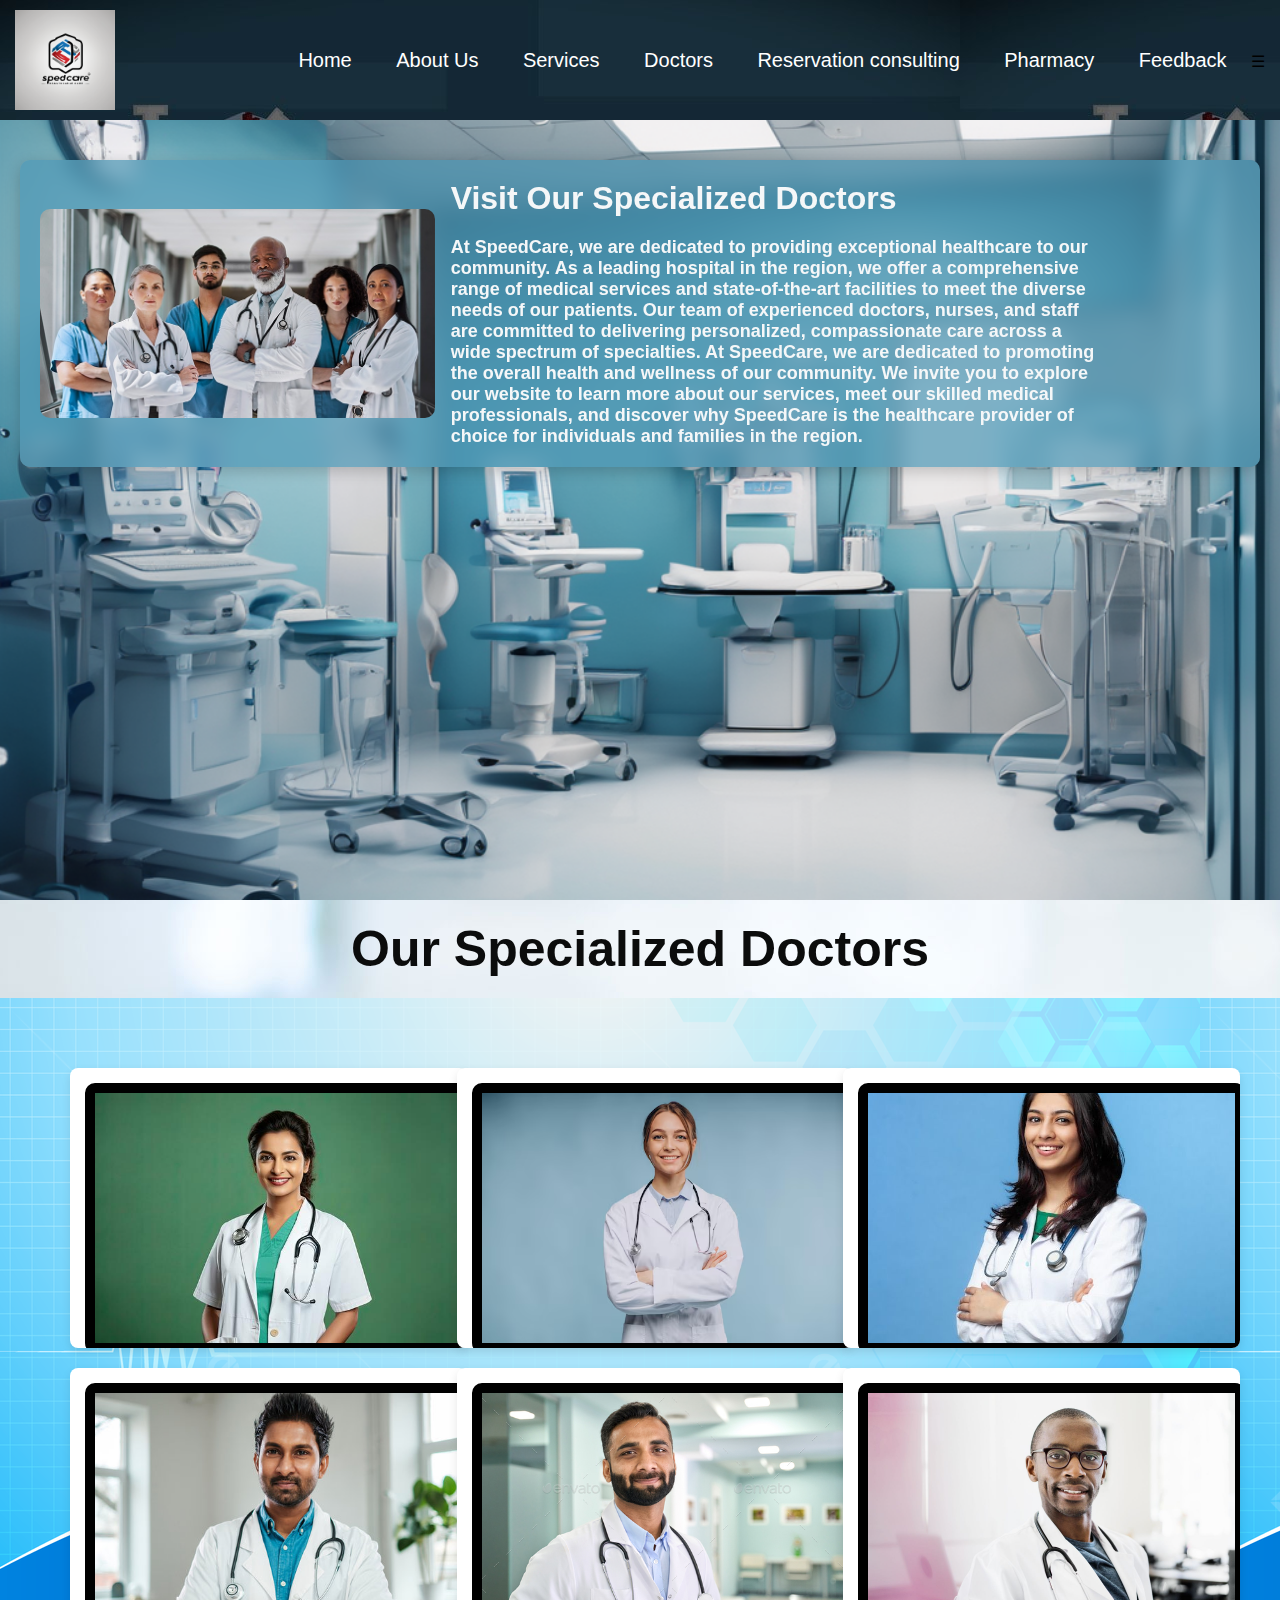
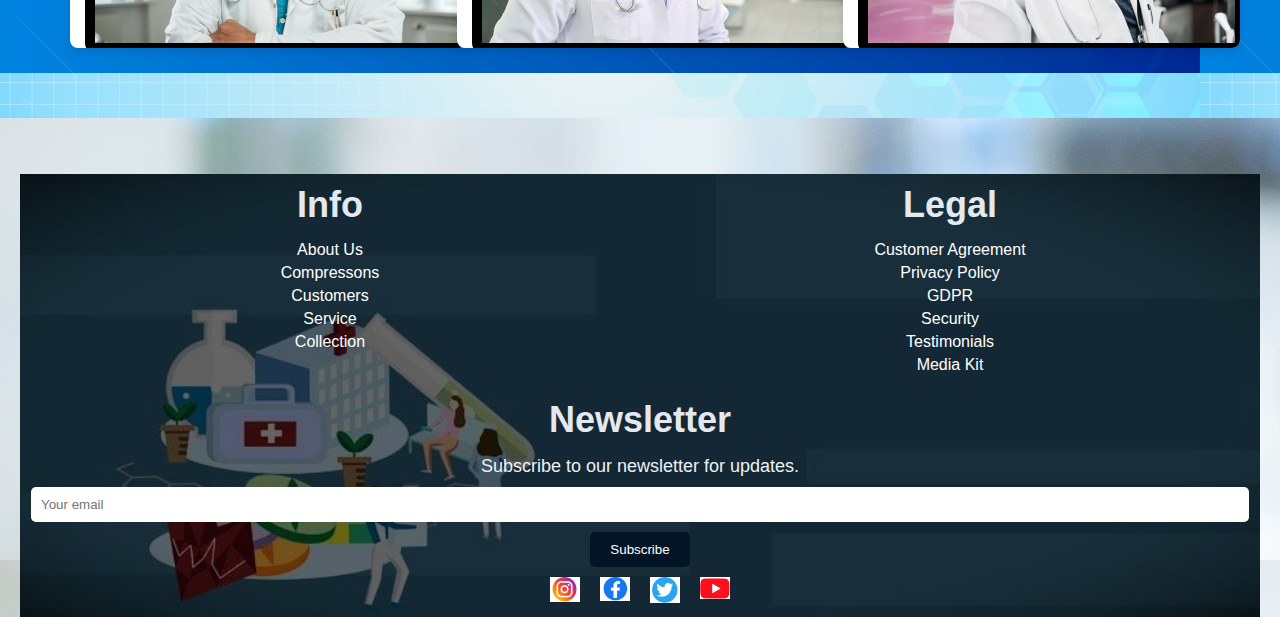
<file: doctors.html>
<!DOCTYPE html>
<html lang="en">
<head>
    <meta charset="UTF-8">
    <meta name="viewport" content="width=device-width, initial-scale=1.0">
    <title>Doctors</title>
    <link rel="stylesheet" href="./style.css">
    <link rel="apple-touch-icon" sizes="180x180" href="././favicon/apple-touch-icon.png">
    <link rel="icon" type="image/png" sizes="32x32" href="./favicon/favicon-32x32.png">
    <link rel="icon" type="image/png" sizes="16x16" href="./favicon/favicon-16x16.png">
    <link rel="manifest" href="./favicon/site.webmanifest">
    <meta name="msapplication-TileColor" content="#da532c">
    <meta name="theme-color" content="#ffffff">
    <script src="./script.js" defer></script>

</head>
<body>
    <div class="background-image">
        <div class="navbar" id="myNavbar">
            <img src="./images/create_a_logo_called_speedcare_health_care.png" class="logo">
            <ul>
                <li><a href="index.html">Home</a></li>
                <li><a href="aboutus.html">About Us</a></li>
                <li><a href="services.html">Services</a></li>
                <li><a href="doctors.html">Doctors</a></li>
                <li><a href="reservation.html">Reservation consulting</a></li>
                <li><a href="pharmacy.html">Pharmacy</a></li>
                <li><a href="feedback.html">Feedback</a></li>
                <a href="javascript:void(0);" class="icon" id="hamburger-icon"></a>
                    &#9776; <!-- Hamburger icon -->
                </a>
            </ul>

           
        </div>
        <div class="abouttt-section">
            <div class="image-container">
              <img src="./images/docs.jpg" alt="SpeedCare Health Care Logo">
            </div>
            <div class="text-container">
              <h1>Visit Our Specialized Doctors</h1>
              <h3><p>At SpeedCare, we are dedicated to providing exceptional healthcare to our community. As a leading hospital in the region, we offer a comprehensive range of medical services and state-of-the-art facilities to meet the diverse needs of our patients. Our team of experienced doctors, nurses, and staff are committed to delivering personalized, compassionate care across a wide spectrum of specialties. At SpeedCare, we are dedicated to promoting the overall health and wellness of our community. We invite you to explore our website to learn more about our services, meet our skilled medical professionals, and discover why SpeedCare is the healthcare provider of choice for individuals and families in the region.</p></h3>
            </div>
          </div>
           
          
        </div>
        <h1 class="image-heading">Our Specialized Doctors</h1>
        <div class="grid-container">
            <a href="doctor1.html" class="grid-item">
                <img src="./images/doc1.jpg" alt="Doctor 1">
                <h3><div class="DOCTYPE">CARDIOLOGY</div></h3>
                <div class="overlay">View More</div>
            </a>
            <a href="doctor2.html" class="grid-item">
                <img src="./images/doc2.avif" alt="Doctor 2">
                <h3><div class="DOCTYPE">ORTHOPEDICS</div></h3>
                <div class="overlay">View More</div>
            </a>
            <a href="doctor3.html" class="grid-item">
                <img src="./images/doc3.jpg" alt="Doctor 3">
                </h3><div class="DOCTYPE">DERMOTOLOGY</div></h3>
                <div class="overlay">View More</div>
            </a>
            <a href="doctor4.html" class="grid-item">
                <img src="./images/doc4.jpg" alt="Doctor 4">
                <h3><div class="DOCTYPE">GENERAL SURGEON</div></h3>
                <div class="overlay">View More</div>
            </a>
            <a href="doctor5.html" class="grid-item">
                <img src="./images/doc5.jpg" alt="Doctor 5">
                <h3><div class="DOCTYPE">PEDIATRICS</div></h3>
                <div class="overlay">View More</div>
            </a>
            <a href="doctor6.html" class="grid-item">
                <img src="./images/doc6.jpg" alt="Doctor 6">
                <h3><div class="DOCTYPE">NEUROLOGY</div></h3>
                <div class="overlay">View More</div>
            </a>
        </div>
        <footer>
            <div class="footer-content">
                <div class="footer-section">
                    <h2>Info</h2>
                    <ul>
                        <li><a href="#">About Us</a></li>
                        <li><a href="#">Compressons</a></li>
                        <li><a href="#">Customers</a></li>
                        <li><a href="#">Service</a></li>
                        <li><a href="#">Collection</a></li>
                    </ul>
                </div>
                
                <div class="footer-section">
                    <h2>Legal</h2>
                    <ul>
                        <li><a href="#">Customer Agreement</a></li>
                        <li><a href="#">Privacy Policy</a></li>
                        <li><a href="#">GDPR</a></li>
                        <li><a href="#">Security</a></li>
                        <li><a href="#">Testimonials</a></li>
                        <li><a href="#">Media Kit</a></li>
                    </ul>
                </div>
        
                <div class="footer-section">
                    <h2>Newsletter</h2>
                    <p>Subscribe to our newsletter for updates.</p>
                    <input type="email" placeholder="Your email" aria-label="Your email">
                    <button>Subscribe</button>
                    <div class="social-media">
                        <a href="#"><img src="./images/insta (1).png" alt="Instagram Logo" class="social-logo"></a>
                        <a href="#"><img src="./images/fb.png" alt="Facebook Logo" class="social-logo"></a>
                        <a href="#"><img src="./images/twit.png" alt="Twitter Logo" class="social-logo"></a>
                        <a href="#"><img src="./images/YOUTUBE.jpg" alt="YouTube Logo" class="social-logo"></a>
                    </div>
                </div>
            </div>
        </footer>
        <script src="navbar.js"></script> <!-- Link to the JavaScript file -->
</body>
</html>
</file>
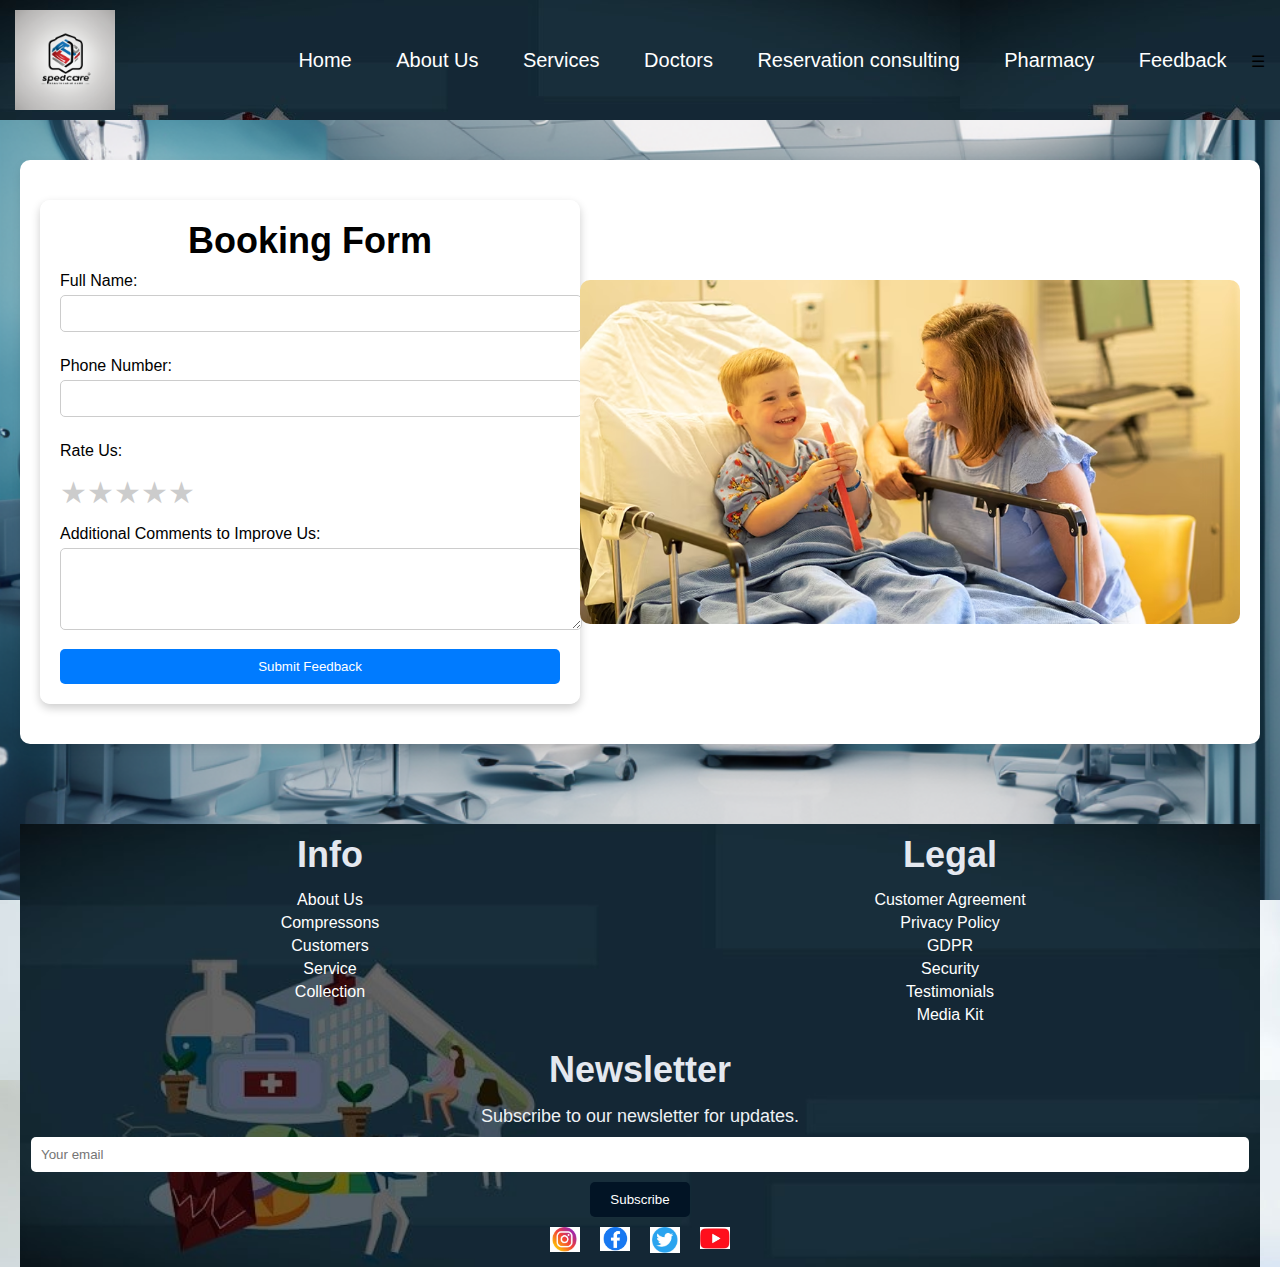
<file: feedback.html>
<!DOCTYPE html>
<html lang="en">
<head>
    <meta charset="UTF-8">
    <meta name="viewport" content="width=device-width, initial-scale=1.0">
    <title>Feedback Page</title>
    <link rel="stylesheet" href="./style.css">
    <link rel="apple-touch-icon" sizes="180x180" href="././favicon/apple-touch-icon.png">
    <link rel="icon" type="image/png" sizes="32x32" href="./favicon/favicon-32x32.png">
    <link rel="icon" type="image/png" sizes="16x16" href="./favicon/favicon-16x16.png">
    <link rel="manifest" href="./favicon/site.webmanifest">
    <meta name="msapplication-TileColor" content="#da532c">
    <meta name="theme-color" content="#ffffff">
    <script src="./script.js" defer></script>
</head>
<body>
    <div class="background-image">
        <div class="navbar" id="myNavbar">
            <img src="./images/create_a_logo_called_speedcare_health_care.png" class="logo">
            <ul>
                <li><a href="index.html">Home</a></li>
                <li><a href="aboutus.html">About Us</a></li>
                <li><a href="services.html">Services</a></li>
                <li><a href="doctors.html">Doctors</a></li>
                <li><a href="reservation.html">Reservation consulting</a></li>
                <li><a href="pharmacy.html">Pharmacy</a></li>
                <li><a href="feedback.html">Feedback</a></li>
                <a href="javascript:void(0);" class="icon" id="hamburger-icon"></a>
                    &#9776; <!-- Hamburger icon -->
                </a>
            </ul>

           
        </div>
        <div class="booking-container">
            <form class="booking-form" action="submit_booking.php" method="POST">
                <h2>Booking Form</h2>
                
                <label for="name">Full Name:</label>
                <input type="text" id="name" name="name" required>
    
                <label for="phone">Phone Number:</label>
                <input type="tel" id="phone" name="phone" required>
    
                <label>Rate Us:</label>
                <div class="rating">
                    <input type="radio" id="star5" name="rating" value="5" required>
                    <label for="star5" class="star">&#9733;</label>
                    <input type="radio" id="star4" name="rating" value="4">
                    <label for="star4" class="star">&#9733;</label>
                    <input type="radio" id="star3" name="rating" value="3">
                    <label for="star3" class="star">&#9733;</label>
                    <input type="radio" id="star2" name="rating" value="2">
                    <label for="star2" class="star">&#9733;</label>
                    <input type="radio" id="star1" name="rating" value="1">
                    <label for="star1" class="star">&#9733;</label>
                </div>
    
                <label for="comments">Additional Comments to Improve Us:</label>
                <textarea id="comments" name="comments" rows="4" cols="50"></textarea>
            
                <button type="submit">Submit Feedback</button>
            </form>
    
            <div class="image-containerfeedback">
                <img src="./images/feedback.avif" alt="feedback"> 
            </div>
        </div>
        <footer>
            <div class="footer-content">
                <div class="footer-section">
                    <h2>Info</h2>
                    <ul>
                        <li><a href="#">About Us</a></li>
                        <li><a href="#">Compressons</a></li>
                        <li><a href="#">Customers</a></li>
                        <li><a href="#">Service</a></li>
                        <li><a href="#">Collection</a></li>
                    </ul>
                </div>
                
                <div class="footer-section">
                    <h2>Legal</h2>
                    <ul>
                        <li><a href="#">Customer Agreement</a></li>
                        <li><a href="#">Privacy Policy</a></li>
                        <li><a href="#">GDPR</a></li>
                        <li><a href="#">Security</a></li>
                        <li><a href="#">Testimonials</a></li>
                        <li><a href="#">Media Kit</a></li>
                    </ul>
                </div>
        
                <div class="footer-section">
                    <h2>Newsletter</h2>
                    <p>Subscribe to our newsletter for updates.</p>
                    <input type="email" placeholder="Your email" aria-label="Your email">
                    <button>Subscribe</button>
                    <div class="social-media">
                        <a href="#"><img src="./images/insta (1).png" alt="Instagram Logo" class="social-logo"></a>
                        <a href="#"><img src="./images/fb.png" alt="Facebook Logo" class="social-logo"></a>
                        <a href="#"><img src="./images/twit.png" alt="Twitter Logo" class="social-logo"></a>
                        <a href="#"><img src="./images/YOUTUBE.jpg" alt="YouTube Logo" class="social-logo"></a>
                    </div>
                </div>
            </div>
        </footer>
        <script src="navbar.js"></script> <!-- Link to the JavaScript file -->
        
    
</body>
</html>
</file>
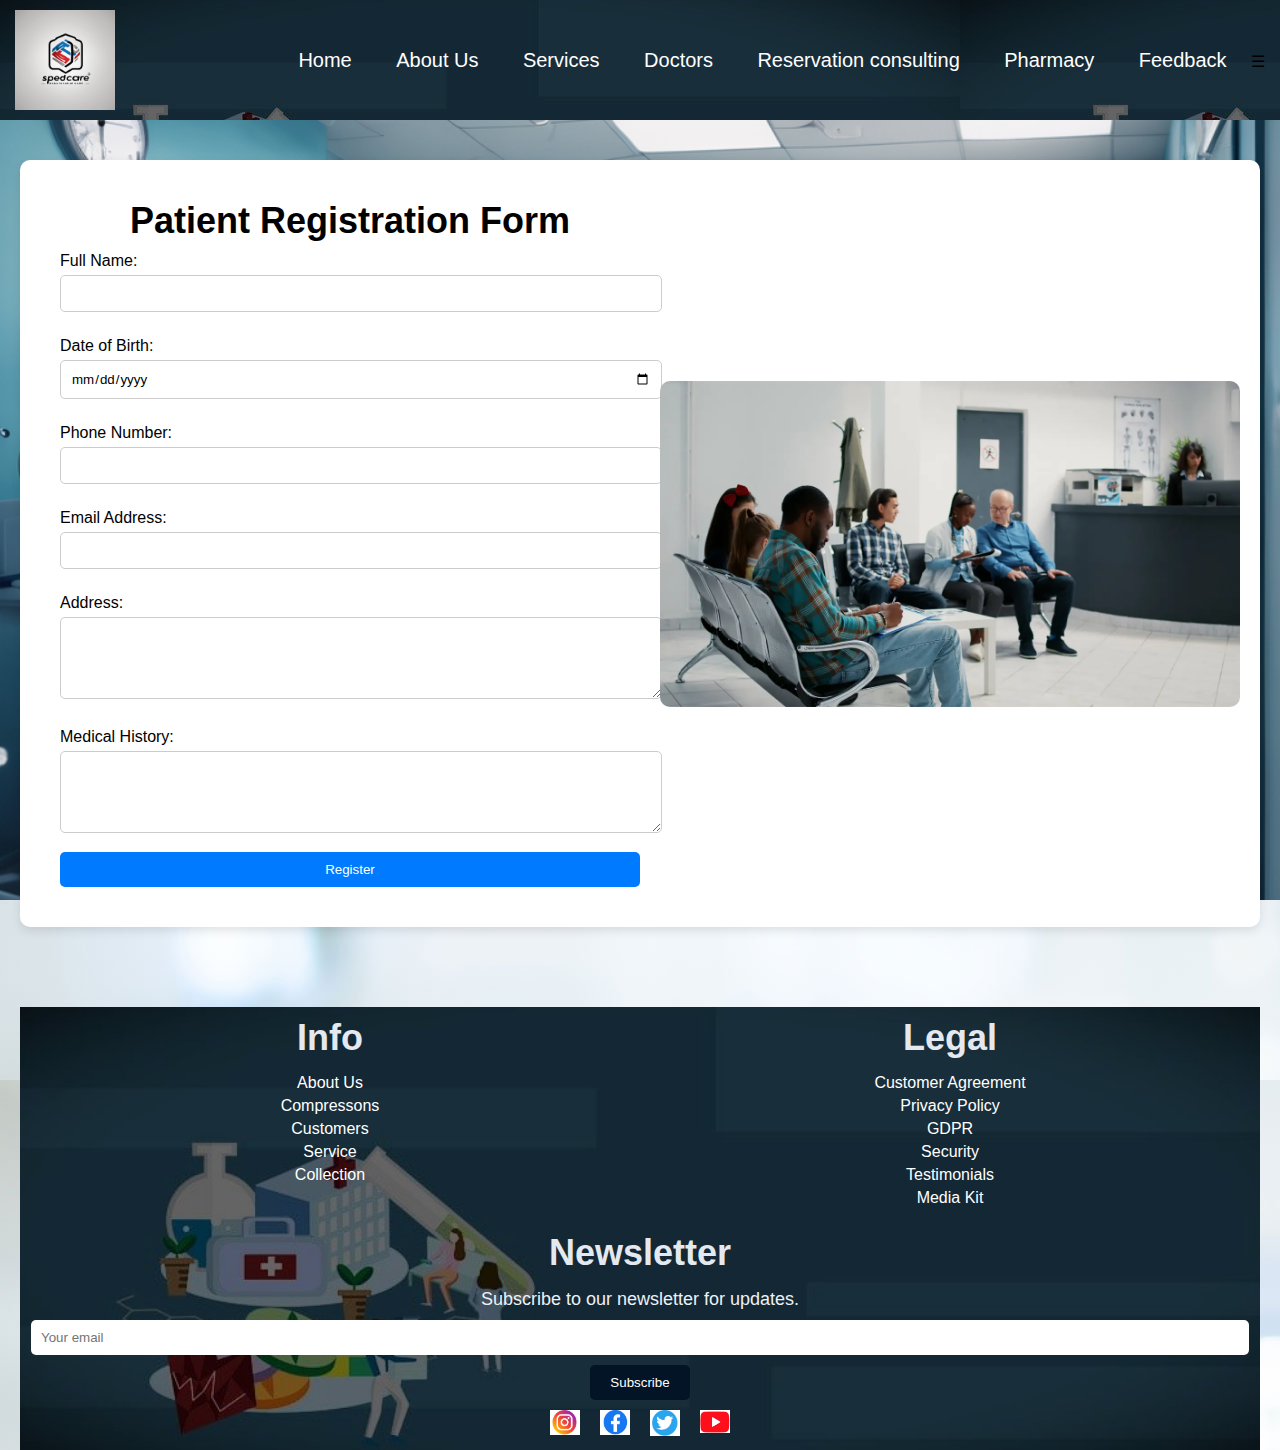
<file: patientregister.html>
<!DOCTYPE html>
<html lang="en">
<head>
    <meta charset="UTF-8">
    <meta name="viewport" content="width=device-width, initial-scale=1.0">
    <title>Document</title>
    <link rel="stylesheet" href="./style.css">
    <link rel="apple-touch-icon" sizes="180x180" href="././favicon/apple-touch-icon.png">
    <link rel="icon" type="image/png" sizes="32x32" href="./favicon/favicon-32x32.png">
    <link rel="icon" type="image/png" sizes="16x16" href="./favicon/favicon-16x16.png">
    <link rel="manifest" href="./favicon/site.webmanifest">
    <meta name="msapplication-TileColor" content="#da532c">
    <meta name="theme-color" content="#ffffff">
    <script src="./script.js" defer></script>
</head>
<body>
    <div class="background-image">
        <div class="navbar" id="myNavbar">
            <img src="./images/create_a_logo_called_speedcare_health_care.png" class="logo">
            <ul>
                <li><a href="index.html">Home</a></li>
                <li><a href="aboutus.html">About Us</a></li>
                <li><a href="services.html">Services</a></li>
                <li><a href="doctors.html">Doctors</a></li>
                <li><a href="reservation.html">Reservation consulting</a></li>
                <li><a href="pharmacy.html">Pharmacy</a></li>
                <li><a href="feedback.html">Feedback</a></li>
                <a href="javascript:void(0);" class="icon" id="hamburger-icon"></a>
                    &#9776; <!-- Hamburger icon -->
                </a>
            </ul>
            
          
        </div>
        <div class="registration-container">
            <form class="registration-form" action="submit_registration.php" method="POST">
                <h2>Patient Registration Form</h2>
                
                <label for="fullname">Full Name:</label>
                <input type="text" id="fullname" name="fullname" required>
    
                <label for="dob">Date of Birth:</label>
                <input type="date" id="dob" name="dob" required>
    
                <label for="phone">Phone Number:</label>
                <input type="tel" id="phone" name="phone" required>
    
                <label for="email">Email Address:</label>
                <input type="email" id="email" name="email" required>
    
                <label for="address">Address:</label>
                <textarea id="address" name="address" rows="4" required></textarea>
    
                <label for="medical-history">Medical History:</label>
                <textarea id="medical-history" name="medical_history" rows="4" required></textarea>
    
                <button type="submit">Register</button>
            </form>
    
            <div class="image-container">
                <img src="./images/patients.webp" alt="Healthcare Image"> 
            </div>
        </div>
        <footer>
            <div class="footer-content">
                <div class="footer-section">
                    <h2>Info</h2>
                    <ul>
                        <li><a href="#">About Us</a></li>
                        <li><a href="#">Compressons</a></li>
                        <li><a href="#">Customers</a></li>
                        <li><a href="#">Service</a></li>
                        <li><a href="#">Collection</a></li>
                    </ul>
                </div>
                
                <div class="footer-section">
                    <h2>Legal</h2>
                    <ul>
                        <li><a href="#">Customer Agreement</a></li>
                        <li><a href="#">Privacy Policy</a></li>
                        <li><a href="#">GDPR</a></li>
                        <li><a href="#">Security</a></li>
                        <li><a href="#">Testimonials</a></li>
                        <li><a href="#">Media Kit</a></li>
                    </ul>
                </div>
        
                <div class="footer-section">
                    <h2>Newsletter</h2>
                    <p>Subscribe to our newsletter for updates.</p>
                    <input type="email" placeholder="Your email" aria-label="Your email">
                    <button>Subscribe</button>
                    <div class="social-media">
                        <a href="#"><img src="./images/insta (1).png" alt="Instagram Logo" class="social-logo"></a>
                        <a href="#"><img src="./images/fb.png" alt="Facebook Logo" class="social-logo"></a>
                        <a href="#"><img src="./images/twit.png" alt="Twitter Logo" class="social-logo"></a>
                        <a href="#"><img src="./images/YOUTUBE.jpg" alt="YouTube Logo" class="social-logo"></a>
                    </div>
                </div>
            </div>
        </footer>
        <script src="navbar.js"></script> <!-- Link to the JavaScript file -->
    

</body>
</html>
</file>
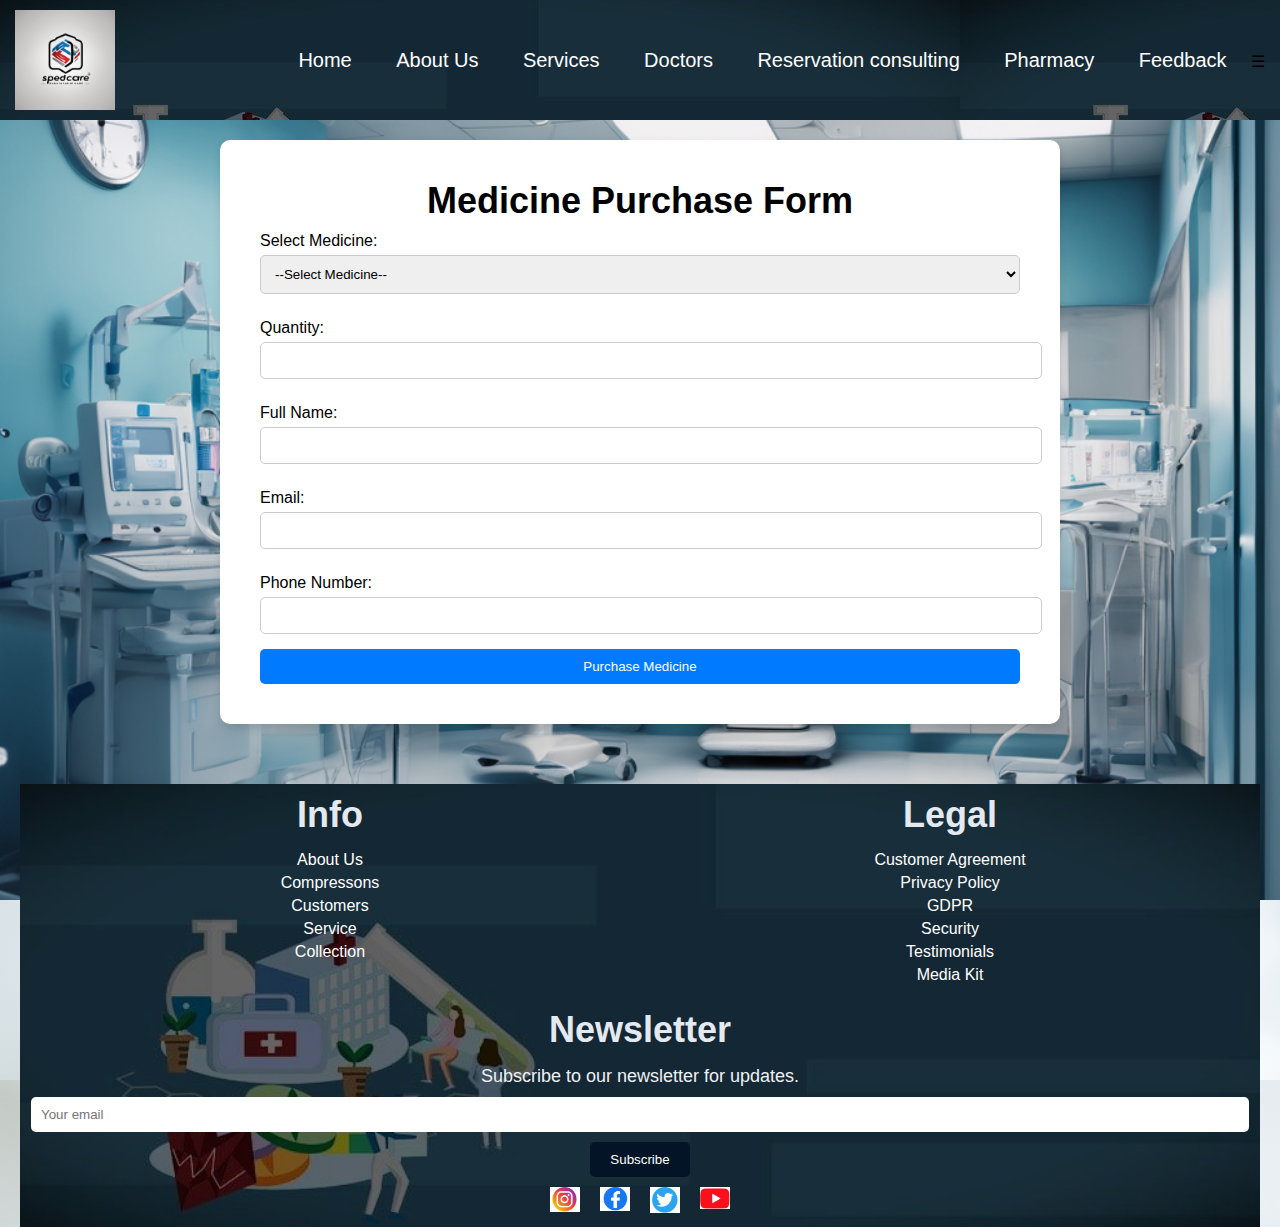
<file: pharmacy.html>
<!DOCTYPE html>
<html lang="en">
<head>
    <meta charset="UTF-8">
    <meta name="viewport" content="width=device-width, initial-scale=1.0">
    <title>Pharmacy</title>
    <link rel="stylesheet" href="./style.css">
    <link rel="apple-touch-icon" sizes="180x180" href="././favicon/apple-touch-icon.png">
    <link rel="icon" type="image/png" sizes="32x32" href="./favicon/favicon-32x32.png">
    <link rel="icon" type="image/png" sizes="16x16" href="./favicon/favicon-16x16.png">
    <link rel="manifest" href="./favicon/site.webmanifest">
    <meta name="msapplication-TileColor" content="#da532c">
    <meta name="theme-color" content="#ffffff">
    <script src="./script.js" defer></script>
</head>
<body>
    <div class="background-image" id="myNavbar">
        <div class="navbar">
            <img src="./images/create_a_logo_called_speedcare_health_care.png" class="logo">
            <ul>
                <li><a href="index.html">Home</a></li>
                <li><a href="aboutus.html">About Us</a></li>
                <li><a href="services.html">Services</a></li>
                <li><a href="doctors.html">Doctors</a></li>
                <li><a href="reservation.html">Reservation consulting</a></li>
                <li><a href="pharmacy.html">Pharmacy</a></li>
                <li><a href="feedback.html">Feedback</a></li>
                <a href="javascript:void(0);" class="icon" id="hamburger-icon"></a>
                    &#9776; <!-- Hamburger icon -->
                </a>
            </ul>

           
        </div>
        <div class="content">
            <form class="purchase-form" action="submit_purchase.php" method="POST">
                <h2>Medicine Purchase Form</h2>
                <label for="medicine">Select Medicine:</label>
                <select id="medicine" name="medicine" required>
                    <option value="">--Select Medicine--</option>
                    <option value="paracetamol">Paracetamol</option>
                    <option value="amoxicillin">Amoxicillin</option>
                    <option value="metformin">Metformin</option>
                </select>
    
                <label for="quantity">Quantity:</label>
                <input type="number" id="quantity" name="quantity" min="1" required>
    
                <label for="name">Full Name:</label>
                <input type="text" id="name" name="name" required>
    
                <label for="email">Email:</label>
                <input type="email" id="email" name="email" required>
    
                <label for="phone">Phone Number:</label>
                <input type="tel" id="phone" name="phone" required>
    
                <button type="submit">Purchase Medicine</button>
            </form>
        </div>
        <footer>
            <div class="footer-content">
                <div class="footer-section">
                    <h2>Info</h2>
                    <ul>
                        <li><a href="#">About Us</a></li>
                        <li><a href="#">Compressons</a></li>
                        <li><a href="#">Customers</a></li>
                        <li><a href="#">Service</a></li>
                        <li><a href="#">Collection</a></li>
                    </ul>
                </div>
                
                <div class="footer-section">
                    <h2>Legal</h2>
                    <ul>
                        <li><a href="#">Customer Agreement</a></li>
                        <li><a href="#">Privacy Policy</a></li>
                        <li><a href="#">GDPR</a></li>
                        <li><a href="#">Security</a></li>
                        <li><a href="#">Testimonials</a></li>
                        <li><a href="#">Media Kit</a></li>
                    </ul>
                </div>
        
                <div class="footer-section">
                    <h2>Newsletter</h2>
                    <p>Subscribe to our newsletter for updates.</p>
                    <input type="email" placeholder="Your email" aria-label="Your email">
                    <button>Subscribe</button>
                    <div class="social-media">
                        <a href="#"><img src="./images/insta (1).png" alt="Instagram Logo" class="social-logo"></a>
                        <a href="#"><img src="./images/fb.png" alt="Facebook Logo" class="social-logo"></a>
                        <a href="#"><img src="./images/twit.png" alt="Twitter Logo" class="social-logo"></a>
                        <a href="#"><img src="./images/YOUTUBE.jpg" alt="YouTube Logo" class="social-logo"></a>
                    </div>
                </div>
            </div>
        </footer>
        <script src="navbar.js"></script> <!-- Link to the JavaScript file -->
</body>
</html>
</file>
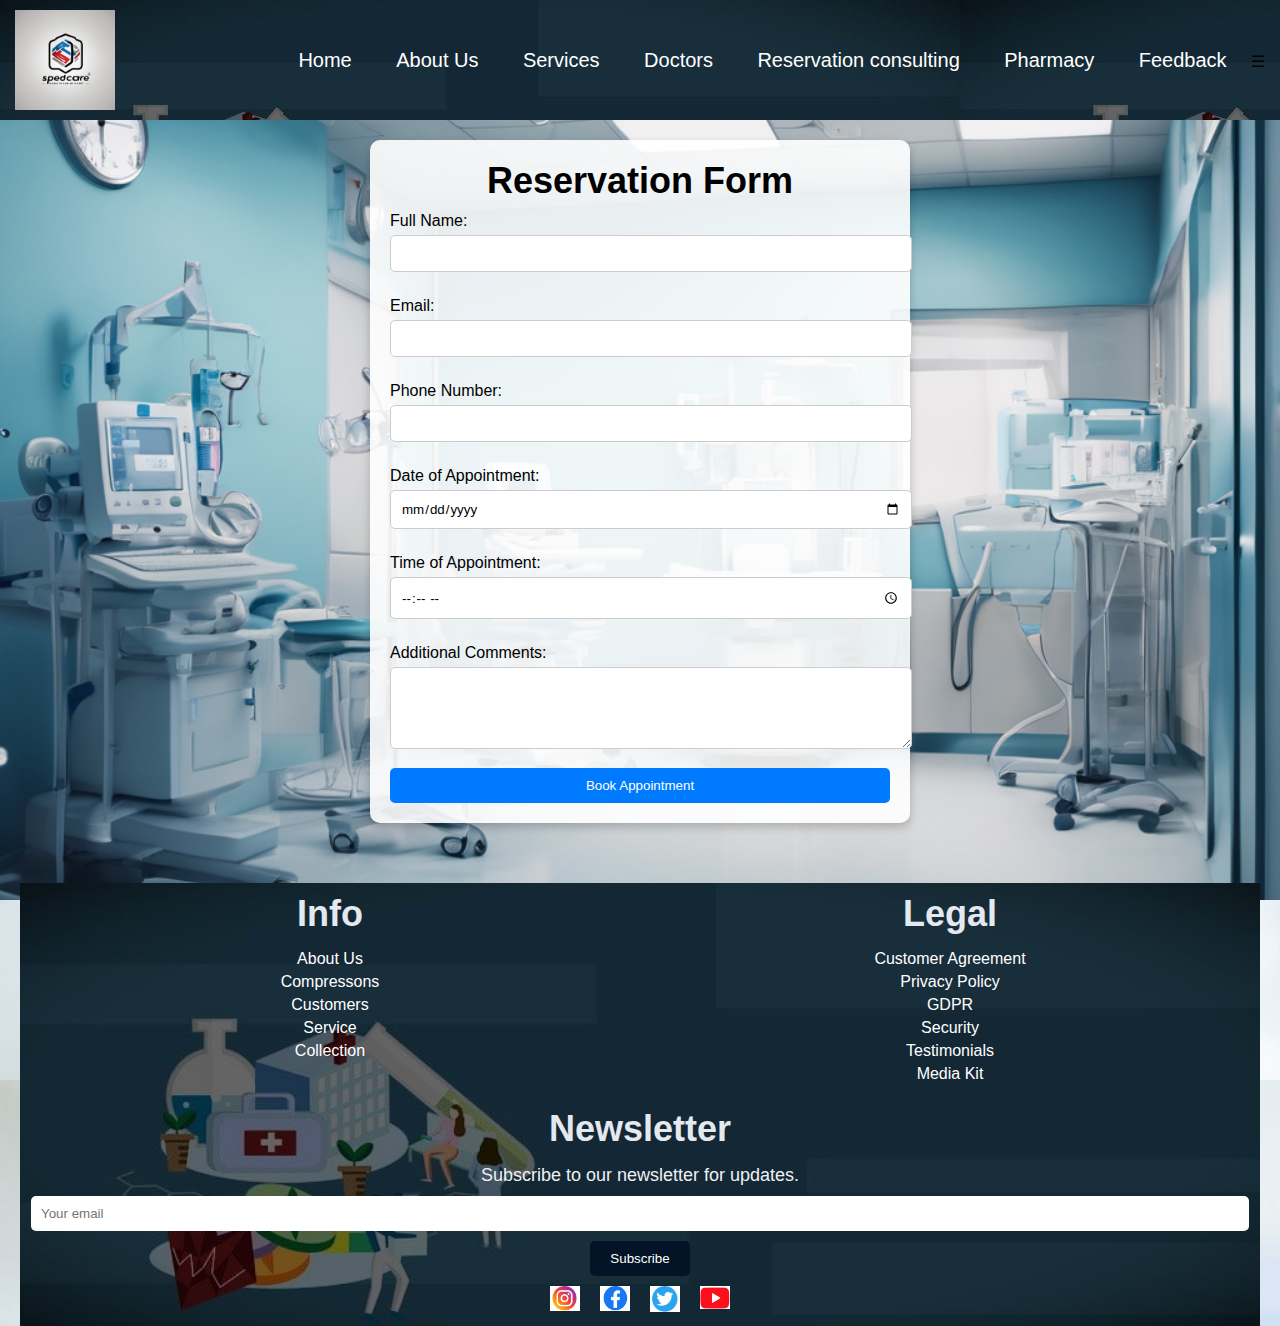
<file: reservation.html>
<!DOCTYPE html>
<html lang="en">
<head>
    <meta charset="UTF-8">
    <meta name="viewport" content="width=device-width, initial-scale=1.0">
    <title>reservation Page</title>
    <link rel="stylesheet" href="./style.css">
    <link rel="apple-touch-icon" sizes="180x180" href="././favicon/apple-touch-icon.png">
    <link rel="icon" type="image/png" sizes="32x32" href="./favicon/favicon-32x32.png">
    <link rel="icon" type="image/png" sizes="16x16" href="./favicon/favicon-16x16.png">
    <link rel="manifest" href="./favicon/site.webmanifest">
    <meta name="msapplication-TileColor" content="#da532c">
    <meta name="theme-color" content="#ffffff">
    <script src="./script.js" defer></script>
</head>
<body>
    <div class="background-image">
        <div class="navbar" id="myNavbar">
            <img src="./images/create_a_logo_called_speedcare_health_care.png" class="logo">
            <ul>
                <li><a href="index.html">Home</a></li>
                <li><a href="aboutus.html">About Us</a></li>
                <li><a href="services.html">Services</a></li>
                <li><a href="doctors.html">Doctors</a></li>
                <li><a href="reservation.html">Reservation consulting</a></li>
                <li><a href="pharmacy.html">Pharmacy</a></li>
                <li><a href="feedback.html">Feedback</a></li>
                <a href="javascript:void(0);" class="icon" id="hamburger-icon"></a>
                    &#9776; <!-- Hamburger icon -->
                </a>
            </ul>

           
        </div> 
        <form class="booking-form" action="submit_booking.php" method="POST">
            <h2>Reservation Form</h2>
            
            <label for="name">Full Name:</label>
            <input type="text" id="name" name="name" required>
        
            <label for="email">Email:</label>
            <input type="email" id="email" name="email" required>
        
            <label for="phone">Phone Number:</label>
            <input type="tel" id="phone" name="phone" required>
        
            <label for="date">Date of Appointment:</label>
            <input type="date" id="date" name="date" required>
        
            <label for="time">Time of Appointment:</label>
            <input type="time" id="time" name="time" required>
        
            <label for="comments">Additional Comments:</label>
            <textarea id="comments" name="comments" rows="4" cols="50"></textarea>
        
            <button type="submit">Book Appointment</button>
        </form>  
    <footer>
        <div class="footer-content">
            <div class="footer-section">
                <h2>Info</h2>
                <ul>
                    <li><a href="#">About Us</a></li>
                    <li><a href="#">Compressons</a></li>
                    <li><a href="#">Customers</a></li>
                    <li><a href="#">Service</a></li>
                    <li><a href="#">Collection</a></li>
                </ul>
            </div>
            
            <div class="footer-section">
                <h2>Legal</h2>
                <ul>
                    <li><a href="#">Customer Agreement</a></li>
                    <li><a href="#">Privacy Policy</a></li>
                    <li><a href="#">GDPR</a></li>
                    <li><a href="#">Security</a></li>
                    <li><a href="#">Testimonials</a></li>
                    <li><a href="#">Media Kit</a></li>
                </ul>
            </div>
    
            <div class="footer-section">
                <h2>Newsletter</h2>
                <p>Subscribe to our newsletter for updates.</p>
                <input type="email" placeholder="Your email" aria-label="Your email">
                <button>Subscribe</button>
                <div class="social-media">
                    <a href="#"><img src="./images/insta (1).png" alt="Instagram Logo" class="social-logo"></a>
                    <a href="#"><img src="./images/fb.png" alt="Facebook Logo" class="social-logo"></a>
                    <a href="#"><img src="./images/twit.png" alt="Twitter Logo" class="social-logo"></a>
                    <a href="#"><img src="./images/YOUTUBE.jpg" alt="YouTube Logo" class="social-logo"></a>
                </div>
            </div>
        </div>
    </footer>
    <script src="navbar.js"></script> <!-- Link to the JavaScript file -->
    
    
</body>
</html>
</file>
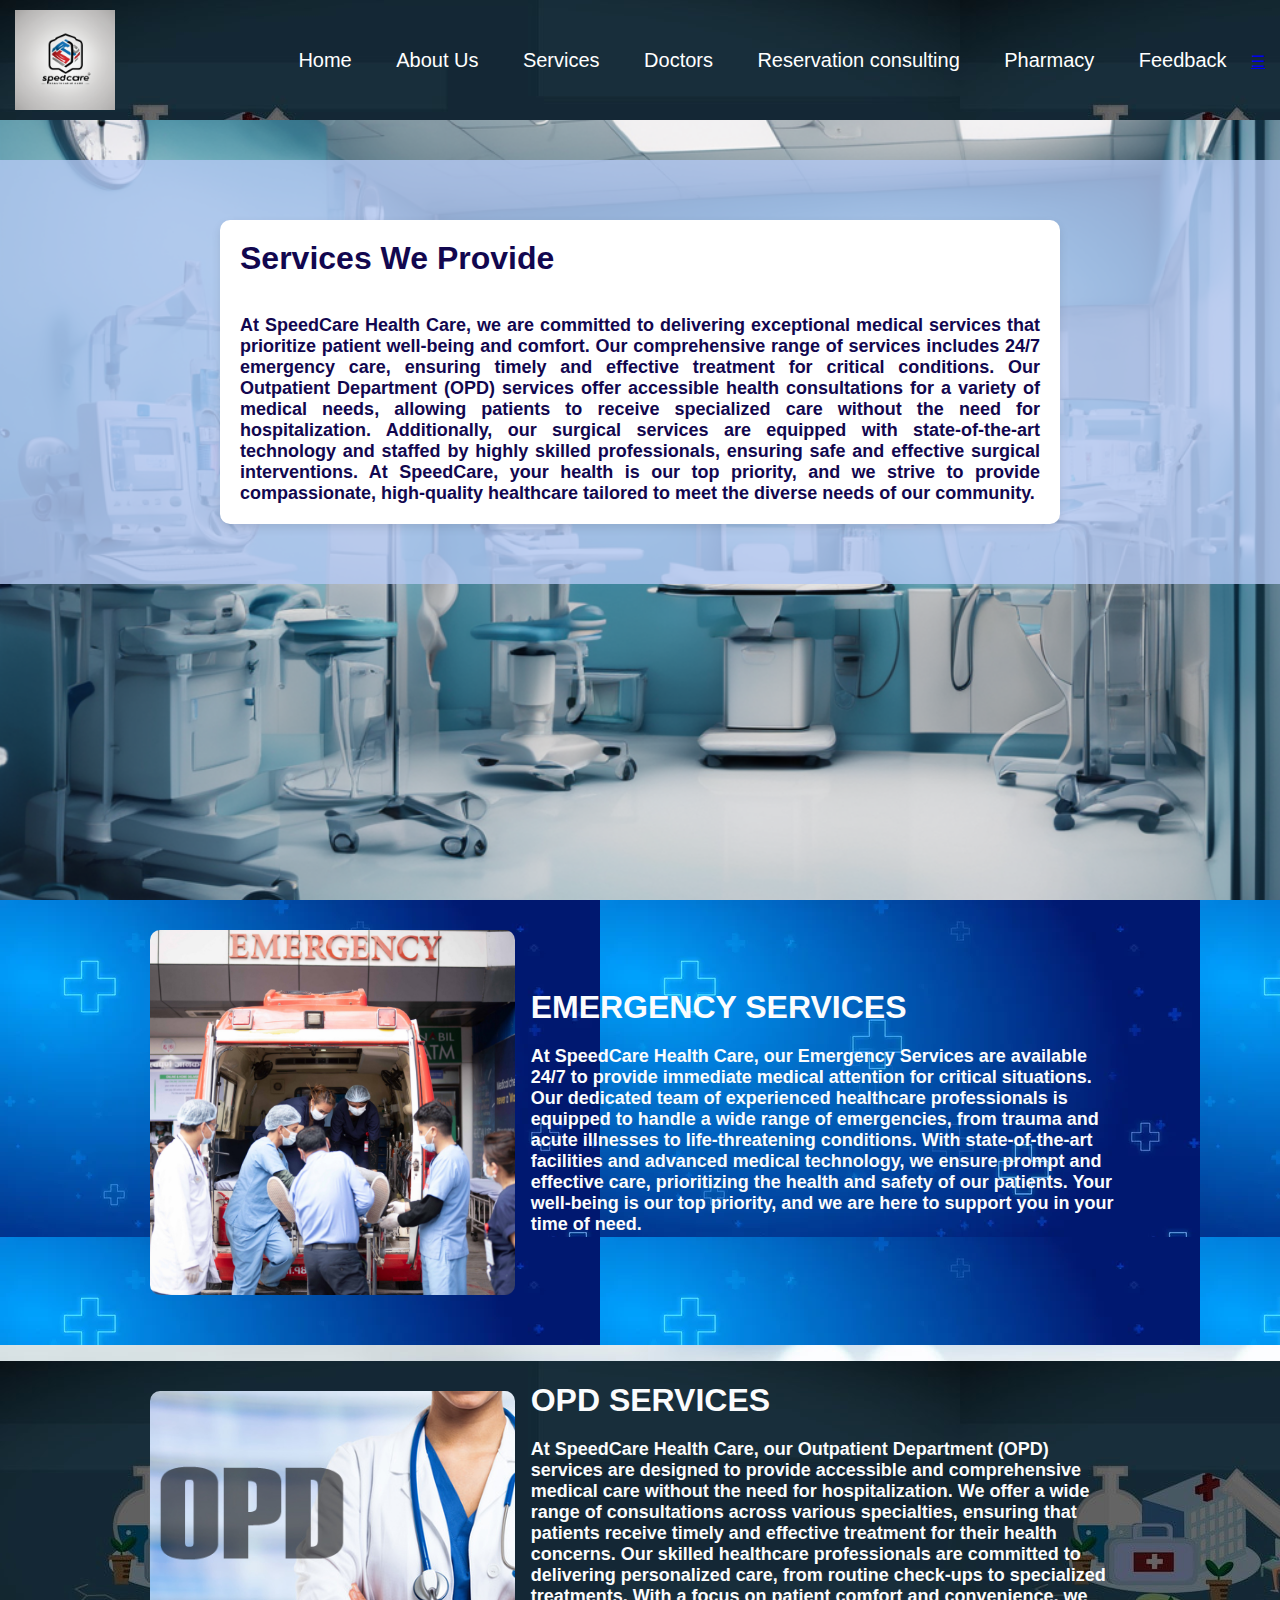
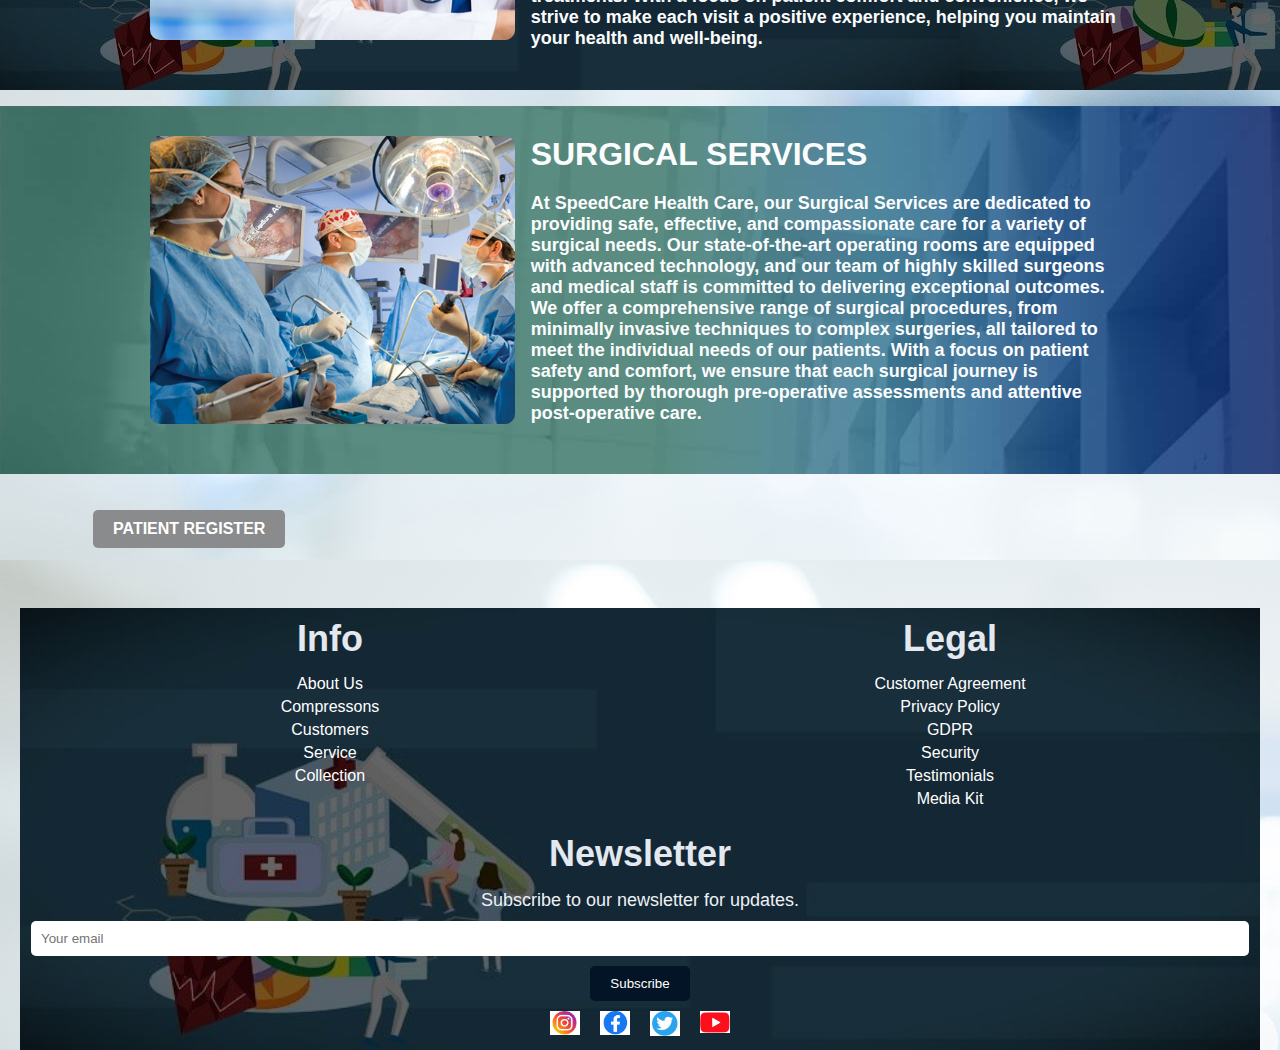
<file: services.html>
<!DOCTYPE html>
<html lang="en">
<head>
    <meta charset="UTF-8">
    <meta name="viewport" content="width=device-width, initial-scale=1.0">
    <title>services page</title>
    <link rel="stylesheet" href="./style.css">
    <link rel="apple-touch-icon" sizes="180x180" href="././favicon/apple-touch-icon.png">
    <link rel="icon" type="image/png" sizes="32x32" href="./favicon/favicon-32x32.png">
    <link rel="icon" type="image/png" sizes="16x16" href="./favicon/favicon-16x16.png">
    <link rel="manifest" href="./favicon/site.webmanifest">
    <meta name="msapplication-TileColor" content="#da532c">
    <meta name="theme-color" content="#ffffff">
    <script src="./script.js" defer></script>
</head>
<body>
    <div class="background-image">
        <div class="navbar" id="myNavbar">
            <img src="./images/create_a_logo_called_speedcare_health_care.png" class="logo">
            <ul>
                <li><a href="index.html">Home</a></li>
                <li><a href="aboutus.html">About Us</a></li>
                <li><a href="services.html">Services</a></li>
                <li><a href="doctors.html">Doctors</a></li>
                <li><a href="reservation.html">Reservation consulting</a></li>
                <li><a href="pharmacy.html">Pharmacy</a></li>
                <li><a href="feedback.html">Feedback</a></li>
                <a href="javascript:void(0);" class="icon" id="hamburger-icon">
                  &#9776; <!-- Hamburger icon -->
              </a>
            </ul>

           
        </div>
        <div class="image-container">
        </div>
    
        <div class="about-section">
            <div class="content">
                <h1>Services We Provide</h1><br>
            <h2><p>At SpeedCare Health Care, we are committed to delivering exceptional medical services that prioritize patient well-being and comfort. Our comprehensive range of services includes 24/7 emergency care, ensuring timely and effective treatment for critical conditions. Our Outpatient Department (OPD) services offer accessible health consultations for a variety of medical needs, allowing patients to receive specialized care without the need for hospitalization. Additionally, our surgical services are equipped with state-of-the-art technology and staffed by highly skilled professionals, ensuring safe and effective surgical interventions. At SpeedCare, your health is our top priority, and we strive to provide compassionate, high-quality healthcare tailored to meet the diverse needs of our community.
            </p></h2>
            </div>
        </div>

           
          
        </div>

        <div class="grid-container1">
            <div class="image-container">
              <img src="./images/Emergency-1024x1024.png" alt="SpeedCare Health Care Logo">
            </div>
            <div class="text-container">
              <h1>EMERGENCY SERVICES</h1>
              <h3><p>At SpeedCare Health Care, our Emergency Services are available 24/7 to provide immediate medical attention for critical situations. Our dedicated team of experienced healthcare professionals is equipped to handle a wide range of emergencies, from trauma and acute illnesses to life-threatening conditions. With state-of-the-art facilities and advanced medical technology, we ensure prompt and effective care, prioritizing the health and safety of our patients. Your well-being is our top priority, and we are here to support you in your time of need.</p></h3>
            </div>
          </div>
           
          
        </div>

        <div class="grid-container2">
            <div class="image-container">
              <img src="./images/6ff3116db91d5c1fc23657f31be26def.jpg" alt="SpeedCare Health Care Logo">
            </div>
            <div class="text-container">
              <h1>OPD SERVICES</h1>
              <h3><p>At SpeedCare Health Care, our Outpatient Department (OPD) services are designed to provide accessible and comprehensive medical care without the need for hospitalization. We offer a wide range of consultations across various specialties, ensuring that patients receive timely and effective treatment for their health concerns. Our skilled healthcare professionals are committed to delivering personalized care, from routine check-ups to specialized treatments. With a focus on patient comfort and convenience, we strive to make each visit a positive experience, helping you maintain your health and well-being.</p></h3>
            </div>
          </div>
           
          <div class="grid-container3">
            <div class="image-container">
              <img src="./images/ecmc-surgery-header-inset-1.jpg" alt="SpeedCare Health Care Logo">
            </div>
            <div class="text-container">
              <h1>SURGICAL SERVICES</h1>
              <h3><p>At SpeedCare Health Care, our Surgical Services are dedicated to providing safe, effective, and compassionate care for a variety of surgical needs. Our state-of-the-art operating rooms are equipped with advanced technology, and our team of highly skilled surgeons and medical staff is committed to delivering exceptional outcomes. We offer a comprehensive range of surgical procedures, from minimally invasive techniques to complex surgeries, all tailored to meet the individual needs of our patients. With a focus on patient safety and comfort, we ensure that each surgical journey is supported by thorough pre-operative assessments and attentive post-operative care.</p></h3>
            </div>
          </div>
          <div class="button-container">
            <a href="patientregister.html" class="register-button">PATIENT REGISTER</a>
        </div>
       
        </div>
        <footer>
            <div class="footer-content">
                <div class="footer-section">
                    <h2>Info</h2>
                    <ul>
                        <li><a href="#">About Us</a></li>
                        <li><a href="#">Compressons</a></li>
                        <li><a href="#">Customers</a></li>
                        <li><a href="#">Service</a></li>
                        <li><a href="#">Collection</a></li>
                    </ul>
                </div>
                
                <div class="footer-section">
                    <h2>Legal</h2>
                    <ul>
                        <li><a href="#">Customer Agreement</a></li>
                        <li><a href="#">Privacy Policy</a></li>
                        <li><a href="#">GDPR</a></li>
                        <li><a href="#">Security</a></li>
                        <li><a href="#">Testimonials</a></li>
                        <li><a href="#">Media Kit</a></li>
                    </ul>
                </div>
        
                <div class="footer-section">
                    <h2>Newsletter</h2>
                    <p>Subscribe to our newsletter for updates.</p>
                    <input type="email" placeholder="Your email" aria-label="Your email">
                    <button>Subscribe</button>
                    <div class="social-media">
                        <a href="#"><img src="./images/insta (1).png" alt="Instagram Logo" class="social-logo"></a>
                        <a href="#"><img src="./images/fb.png" alt="Facebook Logo" class="social-logo"></a>
                        <a href="#"><img src="./images/twit.png" alt="Twitter Logo" class="social-logo"></a>
                        <a href="#"><img src="./images/YOUTUBE.jpg" alt="YouTube Logo" class="social-logo"></a>
                    </div>
                </div>
            </div>
        </footer>
        <script src="navbar.js"></script> <!-- Link to the JavaScript file -->

</body>
</html>
</file>
<file: style.css>
*{
    margin: 0;
    padding: 0;
    font-family: sans-serif;
    
}
.background-image{
    width: 100%;
    height: 100vh;
    background-image: url(./images/generate_a_pleaasent_hospital_background_which_we_can_put_to_a_hospital_website_and_the_bg_color_should_be_in_blue.png);
    background-size: cover;
    background-position: center;
}
.title-text{
  margin-top: 30px;
  font-size: 50px;
  background-color: #d9e8f7;
  font-family: Impact, Haettenschweiler, 'Arial Narrow Bold', sans-serif;
}
.grid-containerhome {
  display: grid;
  grid-template-columns: 1fr 2fr;
  grid-gap: 1rem;
  align-items: center;
  margin-bottom: 5%;
  color: rgb(245, 247, 248);
  text-align: justify;
  padding: 10px 20px 30px 150px ;
  background-color: #6cb2fd;
  

  background-color: rgba(78, 152, 183, 0.7); 
  backdrop-filter: blur(10px); 
  border-radius: 10px; 
  padding: 20px; 
  box-shadow: 0 4px 15px rgba(0, 0, 0, 0.2); 
  margin: 40px 20px 20px;
}

.image-container img {
  max-width: 500px;
}

.text-container {
  text-align: left;
  padding-right: 140px;
}
.grid-container {
  display: grid;
  grid-template-columns: 1fr 2fr;
  grid-gap: 1rem;
  align-items: center;
  margin-bottom: 1rem;
  color: rgb(251, 252, 253);
  text-align: justify;
  padding: 10px 20px 30px 150px ;
  background-color: #99bdef;


}
.whychooseus h1{
  background: rgba(147, 209, 235, 0.7);
  text-align: justify;

}
.whychooseus h3{
  background-color: #ddebfe;
  text-align: justify;
}
.background-section {
  
  background-size: cover;
  background-position: center;
  height: 400px; 
  position: relative;
  display: flex;
  align-items: center;
  justify-content: center;
  color: white;
  text-align: center;

}
.map-container {
  width: 200%;
  height: 500px;
  border: #000;
  border-radius: 20px;
}
.adtimgsec{
  text-align: justify;
  background-color: #d9e8f7;
  font-size: 250px;
  
}
.overlay {
  background-color: rgba(0, 0, 0, 0.5);
  padding: 20px;
  border-radius: 10px;
}

h2 {
  margin: 0;
  font-size: 36px;
}

p {
  font-size: 18px;
}

body {
  font-family: Arial, sans-serif;
  margin: 0;
  padding: 0;
  background-color: #f4f4f4;
}

.grid-containerservices {
  display: grid;
  grid-template-columns: repeat(3, 1fr);
  gap: 20px;
  max-width: 2000px;
  margin: 20px auto;
  padding: 20px;
  gap: 65px;
}

.grid-item {
  background-color: white;
  border-radius: 10px;
  box-shadow: 0 4px 10px rgba(0, 0, 0, 0.1);
  text-align: center;
  padding: 15px;
}

.grid-item img {
  max-width: 100%;
  height: auto;
  border-radius: 8px;
}

.grid-item p {
  margin-top: 10px;
}
.abouttt-section {
  display: grid;
  grid-template-columns: 1fr 2fr;
  grid-gap: 1rem;
  align-items: center;
  margin-bottom: 5%;
  color: rgb(245, 247, 248);
  text-align: justify;
  padding: 10px 20px 30px 150px ;
  background-color: #6cb2fd;
  

  background-color: rgba(78, 152, 183, 0.7); 
  backdrop-filter: blur(10px); 
  border-radius: 10px; 
  padding: 20px; 
  box-shadow: 0 4px 15px rgba(0, 0, 0, 0.2); 
  margin: 40px 20px 20px; 
}
body {
  font-family: Arial, sans-serif;
  background-color: #f4f4f4; 
  margin: 0;
  padding: 20px;
}

.booking-form {
  max-width: 500px; 
  margin: 20px auto; 
  padding: 20px; 
  background-color: rgba(255, 255, 255, 0.9); 
  border-radius: 10px; 
  box-shadow: 0 4px 10px rgba(0, 0, 0, 0.2);
}

.booking-form h2 {
  text-align: center; 
}

.booking-form label {
  display: block; 
  margin: 10px 0 5px; 
}

.booking-form input,
.booking-form textarea {
  width: 100%;
  padding: 10px; 
  margin-bottom: 15px; 
  border: 1px solid #ccc; 
  border-radius: 5px; 
}

.booking-form button {
  width: 100%; 
  padding: 10px; 
  background-color: #007BFF; 
  color: white; 
  border: none; 
  border-radius: 5px; 
  cursor: pointer; 
}

.booking-form button:hover {
  background-color: #0056b3; 
}



.image-container img {
  max-width: 500px;
}

.text-container {
  text-align: left;
  padding-right: 140px;
}
body {
  font-family: Arial, sans-serif;
  text-align: center;
}

h1 {
  margin-bottom: 20px;
}

.navbar {
  display: flex;
  justify-content: space-between;
  align-items: center;
  background-image: url(./images/opppback.jpg);
  padding: 10px 15px; 
}

.logo {
  height: 100px; 
}

.navbar ul {
  list-style-type: none;
  padding: 0;
}

.navbar ul li {
  display: inline;
  margin: 0 20px;
}

.navbar ul li a {
  color: white;
  text-decoration: none;
  font-size: 20px;
  transition: color 0.3s;
}

.navbar ul li a:hover {
  color: #0cecf4;
}
.navbar ul li::after{
    content: '';
    height: 3px;
    width: 0;
    background: #0c1971;
    position: absolute;
    left: 0;
    bottom: -10px;
    transition: 0.5s;
}
.navbar ul li:hover::after{
    width: 100%;

}
.image-container {
    text-align: center; 
    margin: 20px 0; 
  }
  
  .responsive-image {
    max-width: 300px;
    height: auto; 
  }
  body {
    margin: 0;
    font-family: Arial, sans-serif;
    display: flex;
    flex-direction: column;
    align-items: center;
    justify-content: center;
    min-height: 100vh; 
  }
  
  .image-container {
    text-align: center; 
  }
  
  .main-image {
    max-width: 30%; 
    height: auto;
    align-content: center;
    border-image-width: 50px;
  }
  
  .about-section {
    background-color: rgba(179, 200, 243, 0.8); 
    color: rgb(18, 7, 79); 
    padding: 40px 20px; 
    text-align: justify; 
    margin-top: 20px;
  }
  
  .content {
    max-width: 800px; 
    margin: 0 auto;
  }

  .Locations {
    display: flex;
    flex-direction: row;
    flex-wrap: wrap;
    background: linear-gradient(to top, var(--d3), var(--d4));
    align-items: center;
    justify-content: center;
}

.Locations h1 {
    text-decoration: underline;
    font-size: 60px;
    padding-top: 30px;
    padding-bottom: 30px;
    text-align: center;
    width: 100%; 
}

.branches {
    width: 29.22%;
    height: auto;
    border-radius: 20px;
    margin: 10px;
    background-color: rgba(115, 179, 235, 0.8); 
    padding: 20px; 
    display: flex; 
    flex-direction: column;
    align-items: center; 
    text-align: center; 
}

.branch1, .branch2, .branch3 {
    height: 20rem;
    width: 100%;
    background-size: cover;
    border-radius: 20px; 
    background-position: center;
}
.branch-head{
  text-align: center;
  font-size: 60px;
  background-color: rgb(135, 191, 251);
  
}

.branch1 {
    background-image: url("images/b1.png");
}

.branch2 {
    background-image: url("images/b2.jpg");
}
.branch3 {
  background-image: url("images/nuwara.jpg");
}

.branches h2, .branches h4, .branches p {
    margin: 10px 0; 
    color: var(--purewhite);
}


.branches a {
    background-color: var(--d1);
    color: var(--purewhite);
    padding: 15px 20px;
    display: block;
    text-align: center;
    margin: 70px 0; 
    text-decoration: none;
    border-radius: 20px;
    border: 2px solid var(--d3);
}

.branches a:hover {
    background-color: rgba(128, 128, 128, 0.8); 
    color: var(--black);
    transform: scale(1.03);
    transition: all 1s ease;
    border: 2px solid var(--purewhite);
}
.map-container{
  margin-top: 100px;
  border-radius: 30px;
  border-color: #000;
}

.Summary{
  display: flex;
  justify-content: center;
  padding-bottom:20px ;
  background: linear-gradient(to top, var(--purewhite),var(--d2));
  background-color: rgb(101, 106, 105);
  font-size: 60px;

}

.Summary h2{
  padding-top: 20px;
  padding-bottom: 20px;
}
.services-table {
  width: 80%; 
  margin: 20px auto;
  border-collapse: collapse; 
}

.services-table th, .services-table td {
  border: 1px solid #000;
  padding: 10px; 
  text-align: center; 
}

.services-table th {
  background-color: #007bff; 
  color: white; 
}

.branch-head{
  background-color: var(--d2);
  text-align: center;
}
.footer-content {
    display: flex;
    justify-content: space-between;
    color: #f0f0f3;
    background-image: url(./images/opppback.jpg);
    background-size: cover;
  }
  .footer-content:hover::after{
    width: 100%;

  } 
  .footer-section {
    flex: 1;
    margin: 0 20px; 
    color: #edf1f4;
  }
  
  .footer-section h2 {
    margin-top: 0;

  }
  
  .footer-section ul {
    list-style-type: none;
    padding: 0;
  }
  
  .footer-section ul li {
    margin: 5px 0;
  }
  .social-media {
    display: flex;
    justify-content: center;
    margin-top: 20px;
  }
  
  .social-logo {
    max-width: 40px;
    height: auto; 
    margin: 0 10px; 
  }
  .grid-container1 {
    display: grid;
    grid-template-columns: 1fr 2fr;
    grid-gap: 1rem;
    align-items: center;
    margin-bottom: 1rem;
    color: rgb(251, 252, 253);
    text-align: justify;
    padding: 10px 20px 30px 150px ;
    background-image: url(./images/depositphotos_460713580-stock-photo-medical-health-blue-cross-neon.jpg);
  }
  .grid-container2 {
    display: grid;
    grid-template-columns: 1fr 2fr;
    grid-gap: 1rem;
    align-items: center;
    margin-bottom: 1rem;
    color: rgb(251, 252, 253);
    text-align: justify;
    padding: 10px 20px 30px 150px ;
    background-image: url(./images/opppback.jpg);
  }
  .grid-container3 {
    display: grid;
    grid-template-columns: 1fr 2fr;
    grid-gap: 1rem;
    align-items: center;
    margin-bottom: 1rem;
    color: rgb(251, 252, 253);
    text-align: justify;
    padding: 10px 20px 30px 150px ;
    background-image: url(./images/surge.jpg);
  }
  
  .image-container img {
    max-width: 500px;
  }
  
  .text-container {
    text-align: left;
    padding-right: 140px;
  }
  body {
    font-family: Arial, sans-serif;
    text-align: center;
}
.button-container {
  text-align: justify; 
  margin: 20px; 
  margin-right: 72%;
}

.register-button {
  display: inline-block; 
  background-color: #898b8d; 
  color: white; 
  padding: 10px 20px; 
  font-size: 16px; 
  font-weight: bold; 
  text-decoration: none; 
  border-radius: 5px; 
  transition: background-color 0.3s; 
  text-align: left;
}

.register-button:hover {
  background-color: #052d59;
}
footer {
  color: rgb(136, 157, 240); 
  padding: 40px 20px; 
  height: 20px;
}

.footer-content {
  display: flex; 
  justify-content: space-between; 
  flex-wrap: wrap;
}

.footer-section {
  flex: 1; 
  margin: 10px; 
  min-width: 550px; 
}

.footer-section h2 {
  margin-bottom: 15px;
  color: #e4e8ef; 
}

.footer-section ul {
  list-style-type: none;
  padding: 0; 
}

.footer-section li {
  margin-bottom: 10px; 
}

.footer-section a {
  color: #ffffff; 
  text-decoration: none; 
  transition: color 0.3s; 
}

.footer-section a:hover {
  color: #2b2bde; 
}

.footer-section input[type="email"] {
  padding: 10px; 
  margin: 10px 0; 
  border: none; 
  border-radius: 5px; 
  width: calc(100% - 22px);
}

.footer-section button {
  padding: 10px 20px;
  background-color:  #021425; 
  color: white; 
  border: none; 
  border-radius: 5px; 
  cursor: pointer; 
  transition: background-color 0.3s;
}

.footer-section button:hover {
  background-color: #8bafd5; 
}

.social-media {
  margin-top: 10px; 
}

.social-logo {
  width: 30px; 
  margin-right: 10px; 
}

body {
  font-family: Arial, sans-serif;
  background-color: #05152c; 
  background-image: url(./images/bokeh-hospital-bg.jpg);
  text-align: center;
}

.grid-container {
  display: grid;
  grid-template-columns: repeat(3, 1fr); 
  grid-template-rows: repeat(2, 1fr);  
  gap: 20px; 
  padding: 70px; 
  max-width: 1200px;
  background-image: url(./images/docback.jpg);
}

.grid-item {
  width: 100%; 
  height: 250px; 
  border-radius: 8px; 
  object-fit: cover; 
  box-shadow: 0 4px 10px rgba(0, 0, 0, 0.1); 
  transition: transform 0.3s; 
}

.grid-item:hover {
  transform: scale(1.05); 
}
.grid-item {
  position: relative;
  overflow: hidden;
}

.grid-item img {
  width: 100%;
  height: 250px; 
  border-radius: 10px;
  object-fit: cover;
  transition: transform 0.3s;
  border: 10px solid #000;
}

.grid-item:hover img {
  transform: scale(1.05); 
}

.overlay {
  position: absolute;
  top: 0;
  left: 0;
  right: 0;
  bottom: 0;
  background-color: rgba(0, 0, 0, 0.6); 
  color: white; 
  display: flex;
  align-items: center; 
  justify-content: center; 
  opacity: 0; 
  transition: opacity 0.3s; 
}

.grid-item:hover .overlay {
  opacity: 1; 
}
.image-heading{
  text-align: center;
  font-size: 50px;
  margin-bottom: 20px;
  color: #0b0c0c;
  font-weight: bold;
  margin-top: 20px;
}
.booking-form {
  max-width: 500px; 
  margin: 20px auto; 
  padding: 20px; 
  background-color: rgba(255, 255, 255, 0.9); 
  border-radius: 10px; 
  box-shadow: 0 4px 10px rgba(0, 0, 0, 0.2); 
}

.booking-form h2 {
  text-align: center; 
}

.booking-form label {
  display: block; 
  margin: 10px 0 5px; 
  text-align: justify;
}

.booking-form input,
.booking-form textarea {
  width: 100%; 
  padding: 10px; 
  margin-bottom: 15px; 
  border: 1px solid #ccc;
  border-radius: 5px; 
}

.booking-form button {
  width: 100%; 
  padding: 10px; 
  background-color: #007BFF; 
  color: white; 
  border: none; 
  border-radius: 5px; 
  cursor: pointer; 
}

.booking-form button:hover {
  background-color: #0056b3; 
}
body {
  font-family: Arial, sans-serif;
  margin: 0;
  padding: 0;
  background-color: #f4f4f4;
}
.content {
  max-width: 800px;
  margin: 20px auto;
  padding: 20px;
  background-color: white;
  border-radius: 10px;
  box-shadow: 0 4px 10px rgba(0, 0, 0, 0.1);
}
.purchase-form {
  padding: 20px;
  border-radius: 10px;
}
.purchase-form h2 {
  text-align: center;
}
.purchase-form label {
  display: block;
  margin: 10px 0 5px;
  text-align: justify;
}
.purchase-form select,
.purchase-form input {
  width: 100%;
  padding: 10px;
  margin-bottom: 15px;
  border: 1px solid #ccc;
  border-radius: 5px;
}
.purchase-form button {
  width: 100%;
  padding: 10px;
  background-color: #007BFF;
  color: white;
  border: none;
  border-radius: 5px;
  cursor: pointer;
}
.purchase-form button:hover {
  background-color: #0056b3;
}
.booking-container {
  display: flex;
  max-width: 1200px;
  margin: 40px auto;
  padding: 20px;
  background-color: white;
  border-radius: 10px;
  box-shadow: 0 4px 10px rgba(0, 0, 0, 0.1);
}

.booking-form {
  flex: 1; 
  padding: 20px;
}

.booking-form label {
  display: block;
  margin: 10px 0 5px;
}

.booking-form input,
.booking-form textarea {
  width: 100%;
  padding: 10px;
  margin-bottom: 15px;
  border: 1px solid #ccc;
  border-radius: 5px;
}

.booking-form button {
  width: 100%;
  padding: 10px;
  background-color: #007BFF;
  color: white;
  border: none;
  border-radius: 5px;
  cursor: pointer;
}

.booking-form button:hover {
  background-color: #0056b3;
}

.image-containerfeedback {
  flex: 1; 
  display: flex;
  justify-content: center; 
  align-items: center; 
}

.image-containerfeedback img {
  max-width: 100%; 
  height: auto;
  border-radius: 10px; 
}

.rating {
  display: flex;
  justify-content: start;
}

.rating input {
  display: none; 
}

.rating label {
  font-size: 30px;
  color: #ccc; 
  cursor: pointer;
}

.rating input:checked ~ label {
  color: gold; 
}
.registration-container {
  display: flex;
  max-width: 1200px;
  margin: 40px auto;
  padding: 20px;
  background-color: white;
  border-radius: 10px;
  box-shadow: 0 4px 10px rgba(0, 0, 0, 0.1);
}

.registration-form {
  flex: 1; 
  padding: 20px;
}

.registration-form h2 {
  text-align: center;
}

.registration-form label {
  display: block;
  margin: 10px 0 5px;
  text-align: justify;
}

.registration-form input,
.registration-form textarea {
  width: 100%;
  padding: 10px;
  margin-bottom: 15px;
  border: 1px solid #ccc;
  border-radius: 5px;
  
}

.registration-form button {
  width: 100%;
  padding: 10px;
  background-color: #007BFF;
  color: white;
  border: none;
  border-radius: 5px;
  cursor: pointer;
}

.registration-form button:hover {
  background-color: #0056b3;
}

.image-container {
  flex: 1;
  display: flex;
  justify-content: center; 
  align-items: center; 
}

.image-container img {
  max-width: 100%; 
  height: auto;
  border-radius: 10px;
}

/*mobile version*/


@media only screen and (max-width: 480px)  {
  * {
    margin: 0;
    padding: 0;
    font-family: sans-serif;
}

.background-image {
  width: 100%;
  height: 40vh;
  background-image: url(./images/generate_a_pleaasent_hospital_background_which_we_can_put_to_a_hospital_website_and_the_bg_color_should_be_in_blue.png);
  background-size: cover;
  background-position: center;
}

.title-text {
  
  margin-bottom: 500px;
  margin-top: 200px;
  font-size: 25px;
  background-color: #d9e8f7;
  font-family: Impact, Haettenschweiler, 'Arial Narrow Bold', sans-serif;
}

.grid-containerhome,
.abouttt-section {
  display: grid;
  grid-template-columns: 1fr;
  align-items: center;
  color: rgb(245, 247, 248);
  text-align: justify;
  padding: 15px;
  background-color: rgba(78, 152, 183, 0.7);
  backdrop-filter: blur(10px);
  border-radius: 10px;
  margin: 15px;
}

.image-container img,
.main-image {
  margin-top: 1px;
  max-width: 95%;
  height: auto;
}

.text-container {
  text-align: left;
  padding: 5px;
}

.grid-container{
  display: grid;
  grid-template-columns: 1fr;
  margin-top: 500px;
  align-items: center;

}
.image-heading{
  margin-top: 700px;
  margin-bottom: 1px;
}

.overlay {
  position: absolute;
  top: 0;
  left: 0;
  right: 0;
  bottom: 0;
  background-color: rgba(0, 0, 0, 0.6); 
  color: white; 
  display: flex;
  align-items: center; 
  justify-content: center; 
  opacity: 0; 
  transition: opacity 0.3s; 
}

.grid-item:hover .overlay {
  opacity: 1; 
}
.grid-containerservices {
  display: grid;
  grid-template-columns: 1fr;
  align-items: center;
  color: rgb(251, 252, 253);
  text-align: justify;
  padding: 15px;
  background-color: #91b0dc;
  margin-top: 380px
}
.whychooseus{
  text-align: center;

}

.booking-form {
  max-width: 100%;
  
  margin-bottom: 5000px;
  padding: 20px;
  background-color: rgba(255, 255, 255, 0.9);
  border-radius: 10px;
  box-shadow: 0 4px 10px rgba(0, 0, 0, 0.2);

  
}

.booking-form h2 {
  text-align: center;
  font-size: 24px;
}

.booking-form label {
  display: block;
  margin: 8px 0 4px;
}

.booking-form input,
.booking-form textarea {
  width: 100%;
  padding: 10px;
  margin-bottom: 10px;
  border: 1px solid #ccc;
  border-radius: 5px;
}

.booking-form button {
  width: 100%;
  padding: 10px;
  background-color: #007BFF;
  color: white;
  border: none;
  border-radius: 5px;
  cursor: pointer;
}

.booking-form button:hover {
  background-color: #0056b3;
}



.navbar {
  background-color: #007BFF; /* Blue color */
  overflow: hidden;
}
.navbar a {
  float: left;
  display: block;
  color: white; /* Text color */
  text-align: center;
  padding: 14px 20px;
  text-decoration: none;
  background-image: url(./images/opppback.jpg);
}
.navbar a:hover {
  background-color: #0056b3; /* Darker blue on hover */
}
.navbar a {display: none;} /* Hide links by default */
    .navbar a.icon {
        float: right;
        display: block; /* Show hamburger icon */
    }
    .navbar.responsive {position: relative;}
    .navbar.responsive a {
        display: block; /* Show links when in responsive mode */
        float: none; /* No float */
        text-align: left; /* Align text to the left */
    }
    .navbar.responsive a:not(.icon) {
        display: block; /* Show links */
    }




.logo {
  height: 70px;
}



.Locations h1 {
  font-size: 24px;
  padding: 10px;
}

.branches {
  width: 90%;
  margin: 10px auto;
  padding: 10px;
}

.branch-head {
  font-size: 24px;
  background-color: rgb(135, 191, 251);
}

.branches h2,
.branches h4,
.branches p {
  margin: 8px 0;
}

.branches a {
  padding: 8px 12px;
  margin: 10px 0;
  border-radius: 10px;
  display: inline-block;
}

.branches a:hover {
  background-color: rgba(128, 128, 128, 0.8);
}
.grid-container1,.grid-container2,.grid-container3{
  display: grid;
  grid-template-columns: 1fr;
  text-align: justify;
  padding: 10px;
  border-radius: 10px;
  margin-top: 500px;
  
}
.footer-content{
  margin-top: 400px;
}
.booking-container{
  
  max-width: 100%;
  
  margin: 1px;
  margin-bottom: 5px;
  padding: 20px 20px;
  background-color: rgba(255, 255, 255, 0.9);
  border-radius: 10px;
  box-shadow: 0 4px 10px rgba(0, 0, 0, 0.2);
}
.image-containerfeedback img{
  margin-top: 10px;
  max-width: 195%;
  
}
.services-table{
  margin-top: 600px;
}
}
</file>
<file: doctors.css>
.body{
    font-family: Arial, sans-serif;
    background-image: url(./images/bgdoc1.jpg);
    background-size: cover;
    background-position: center;
    padding: 20px;
    color: #333;
  }
  .doctor-details {
    max-width: 600px;
    margin: auto;
    background-color: rgb(188, 217, 247);
    padding: 20px;
    border-radius: 20px;
    box-shadow: 0 2px 10px rgba(19, 19, 19, 0.1);
  }
  .doctor-details img {
    width: 100%;
    border-radius: 10px;
  }
 /*mobile version*/
 @media (max-width: 768px) {
  body {
    padding: 10px;
    font-size: 14px;
  }

  .doctor-details {
    max-width: 100%;
    padding: 15px;
  }

  .doctor-details img {
    width: 100%;
    height: auto;
    border-radius: 5px;
  }

  .branch-description {
    font-size: 16px;
  }

  .branch-card {
    margin-bottom: 20px;
    padding: 15px;
    border-radius: 10px;
    box-shadow: 0 1px 5px rgba(0, 0, 0, 0.1);
  }

  .services-table {
    width: 100%;
    font-size: 12px;
  }

  h1, h2, h3 {
    font-size: 18px;
    text-align: center;
  }

  .newsletter {
    text-align: center;
    margin-top: 20px;
  }

  .newsletter input[type="email"] {
    width: 80%;
    padding: 10px;
    border-radius: 5px;
    border: 1px solid #ccc;
  }

  .newsletter button {
    padding: 10px 15px;
    border: none;
    border-radius: 5px;
    background-color: #007bff;
    color: white;
    cursor: pointer;
  }

  .newsletter button:hover {
    background-color: #0056b3;
  }
}
</file>
